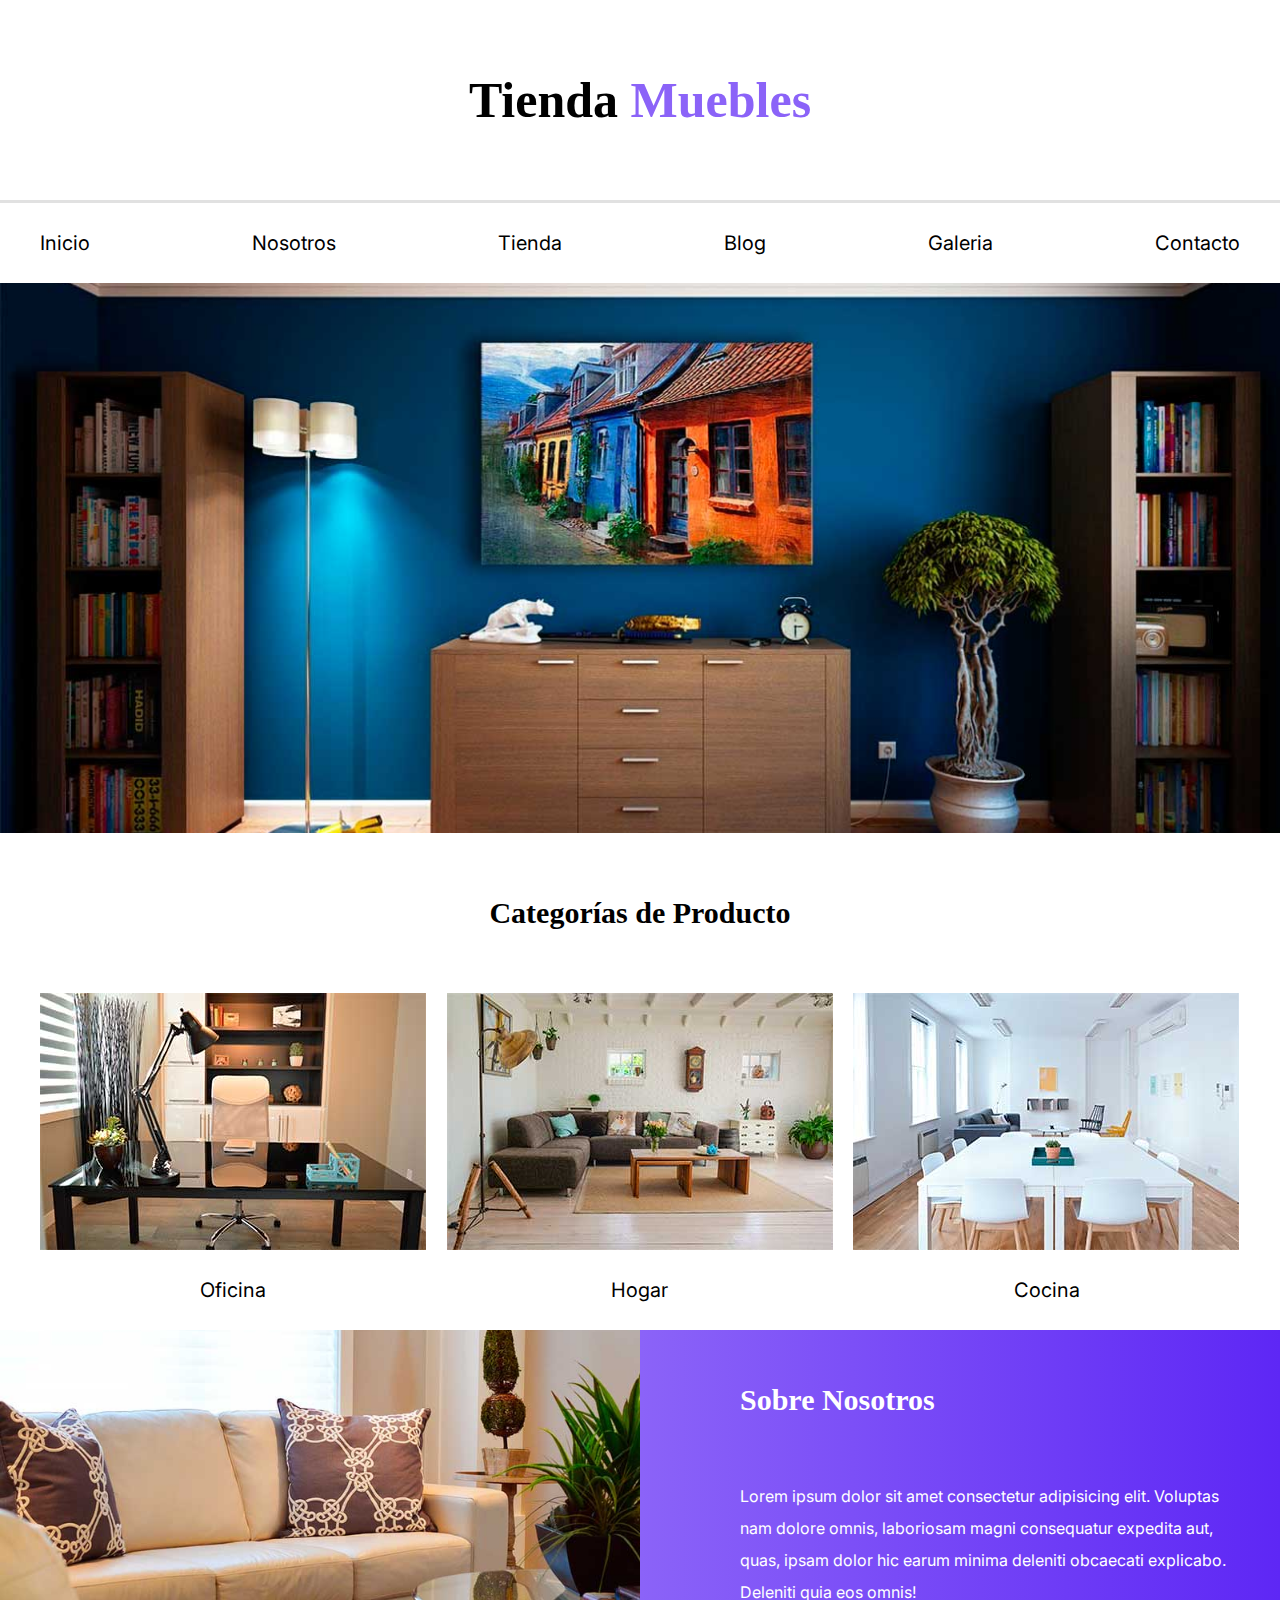
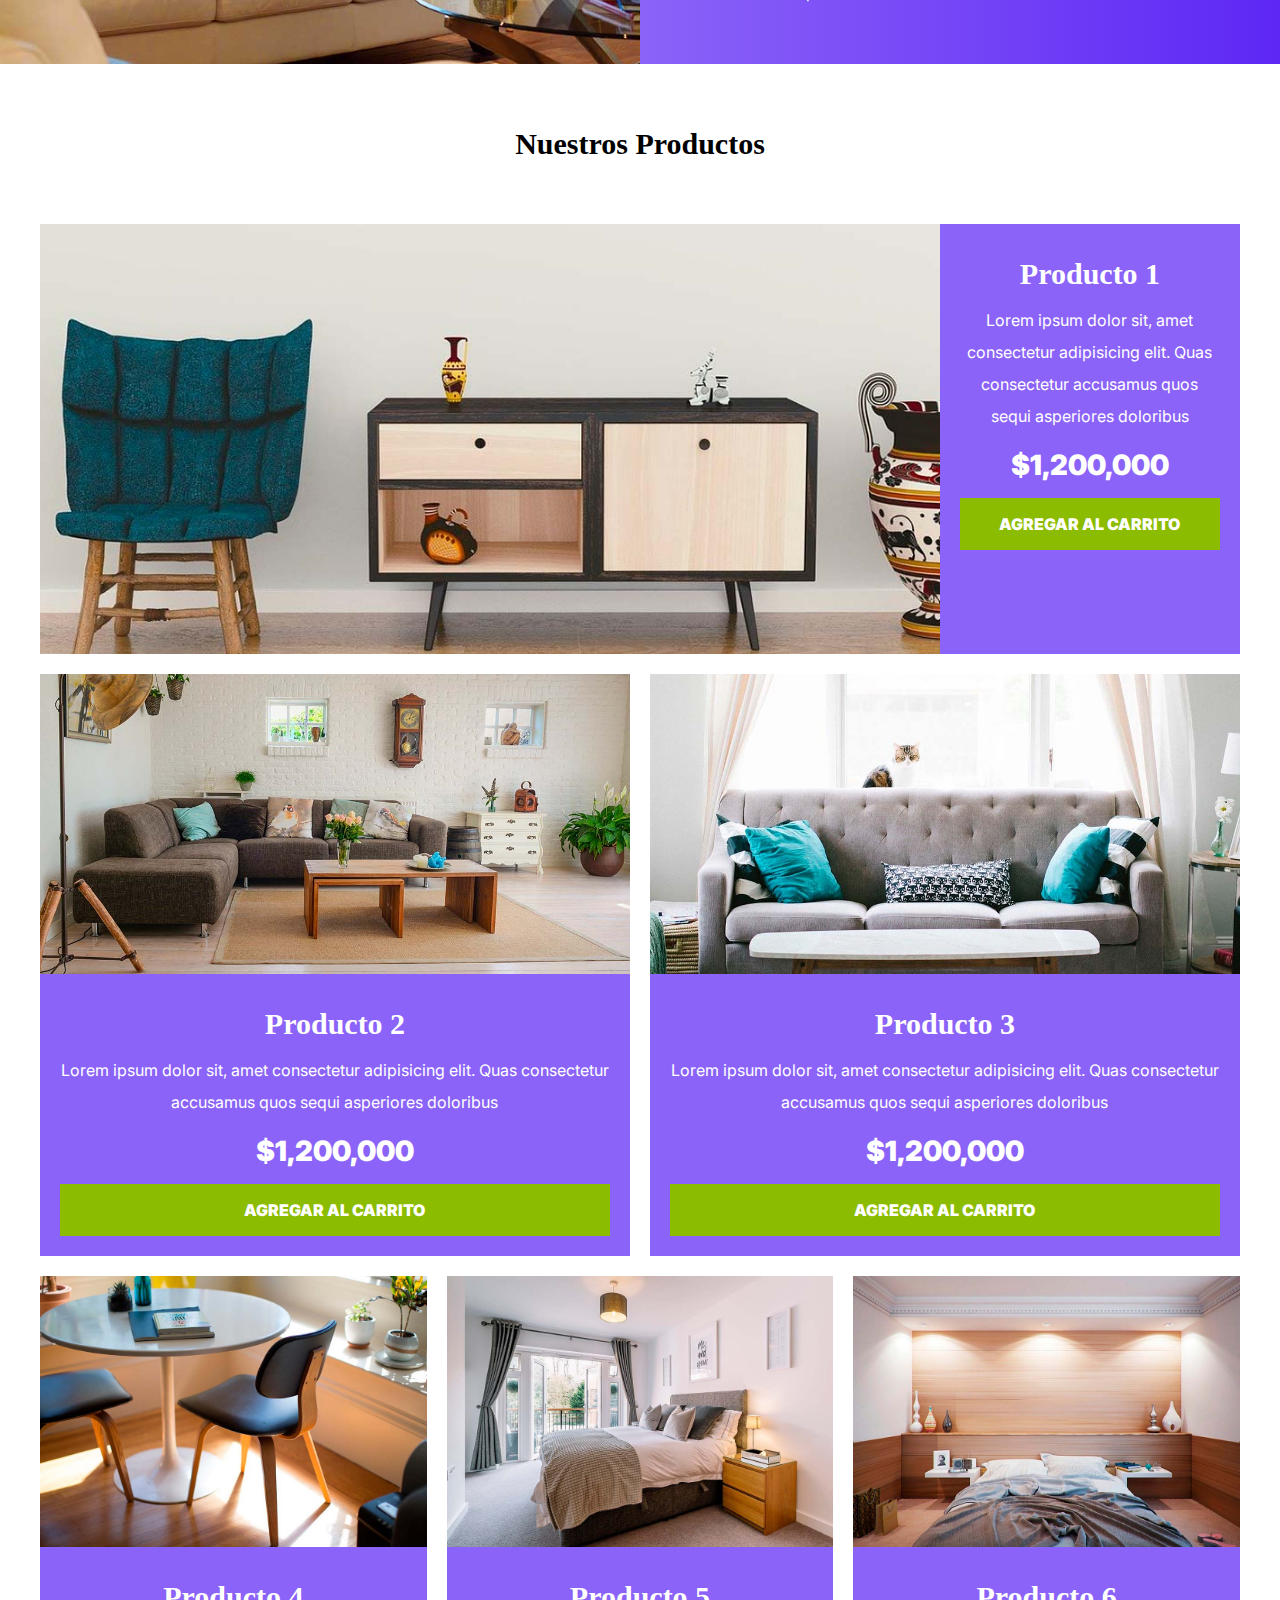
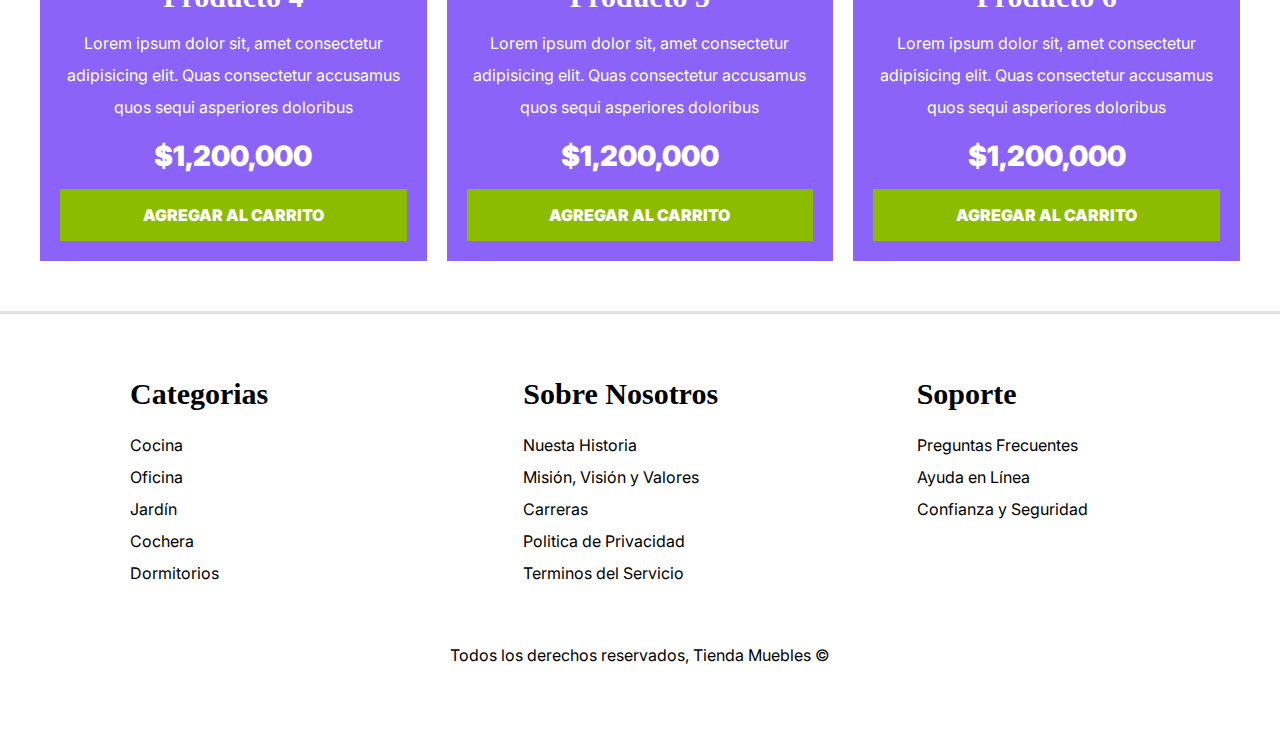
<file: index.html>
<!DOCTYPE html>
<html lang="es">
<head>
    <meta charset="UTF-8">
    <meta http-equiv="X-UA-Compatible" content="IE=edge">
    <meta name="viewport" content="width=device-width, initial-scale=1.0">
    <title>Ecommerce - Index</title>
    <link rel="stylesheet" href="css/normalize.css">
    <link rel="preconnect" href="https://fonts.googleapis.com">
<link rel="preconnect" href="https://fonts.gstatic.com" crossorigin>
<link href="thttps://fonts.googleapis.com/css2?family=Inter:ital,opsz,wght@0,14..32,100..900;1,14..32,100..900&
family=Raleway:ital,wght@0,100..900;1,100..900&display=swap" rel="stylesheet">
    <link rel="stylesheet" href="css/app.css">

    <style>

    </style>

</head>
<body>
    
    <header>
        <h1 class="nombre-sitio"><a href="index.html">Tienda <span> Muebles</span></a></h1>
    </header>

    <!--navegacion principal → display in-line-->
    <div class="contenedor-nav">
        <nav class="navegacion-principal contenedor"> 
            <a  href="index.html">Inicio</a>
            <a  href="nosotros.html">Nosotros</a>
            <a  href="tienda.html">Tienda</a>
            <a  href="blog.html">Blog</a>
            <a  href="galeria.html">Galeria</a>
            <a  href="contacto.html">Contacto</a>
        </nav>
    </div>

    <!--imagen de la navegacion principal-->
    <div class="hero"></div>

    <section class="contenedor categorias">
        <h2 class="text-center">Categorías de Producto </h2>

        <div class="listado-categorias">
            <div class="categoria">
                <img src="img/categoria1.jpg" alt="Imagen Categoria" />
                <a href="#">Oficina</a>
            </div>

            <div class="categoria">
                <img src="img/categoria2.jpg" alt="Imagen Categoria" />
                <a href="#">Hogar</a>
            </div>


            <div class="categoria" >
                <img src="img/categoria3.jpg" alt="Imagen Categoria" />
                <a href="#">Cocina</a>
            </div>
        </div>
        
        
    </section>

    <section class="sobre-nosotros">
        <div class="contenedor sobre-nosotros-grid">
            <div class="nosotros-texto">
                <h2>Sobre Nosotros</h2>
                <p>Lorem ipsum dolor sit amet consectetur adipisicing elit. Voluptas nam dolore omnis, laboriosam magni 
                consequatur expedita aut, quas, ipsam dolor hic earum minima deleniti obcaecati explicabo. 
                Deleniti quia eos omnis!</p>
            </div>

        </div>
    </section>

    <main class="contenido-principal contenedor">
        <h2 class="text-center">Nuestros Productos</h2>

          <div class="listado-productos">
                <div class="producto">
                    <img src="/img/producto1.jpg" alt="Imagen Poducto">

                    <div class="texto-producto">
                        <h3>Producto 1</h3>
                        <p>Lorem ipsum dolor sit, amet consectetur adipisicing elit. Quas consectetur accusamus quos 
                        sequi asperiores doloribus </p>
                        <p class="precio"> $1,200,000</p>

                        <a class="boton" href="#">Agregar al Carrito</a>
                    </div> <!--Info del producto 1-->
                </div> <!--Producto-->

                <div class="producto">
                    <img src="/img/producto2.jpg" alt="Imagen Poducto">

                    <div class="texto-producto">
                        <h3>Producto 2</h3>
                        <p>Lorem ipsum dolor sit, amet consectetur adipisicing elit. Quas consectetur accusamus quos 
                        sequi asperiores doloribus </p>
                        <p class="precio"> $1,200,000</p>

                        <a class="boton" href="#">Agregar al Carrito</a>
                    </div> <!--Info del producto 2-->
                </div> <!--Producto-->

                <div class="producto">
                    <img src="/img/producto3.jpg" alt="Imagen Poducto">

                    <div class="texto-producto">
                        <h3>Producto 3</h3>
                        <p>Lorem ipsum dolor sit, amet consectetur adipisicing elit. Quas consectetur accusamus quos 
                        sequi asperiores doloribus </p>
                        <p class="precio"> $1,200,000</p>

                        <a class="boton" href="#">Agregar al Carrito</a>
                    </div> <!--Info del producto 3-->
                </div> <!--Producto-->


                <div class="producto">
                    <img src="/img/producto4.jpg" alt="Imagen Poducto">

                    <div class="texto-producto">
                        <h3>Producto 4</h3>
                        <p>Lorem ipsum dolor sit, amet consectetur adipisicing elit. Quas consectetur accusamus quos 
                        sequi asperiores doloribus </p>
                        <p class="precio"> $1,200,000</p>

                        <a class="boton" href="#">Agregar al Carrito</a>
                    </div> <!--Info del producto 4-->
                </div> <!--Producto-->

                <div class="producto">
                    <img src="/img/producto5.jpg" alt="Imagen Poducto">

                    <div class="texto-producto">
                        <h3>Producto 5</h3>
                        <p>Lorem ipsum dolor sit, amet consectetur adipisicing elit. Quas consectetur accusamus quos 
                        sequi asperiores doloribus </p>
                        <p class="precio"> $1,200,000</p>

                        <a class="boton" href="#">Agregar al Carrito</a>
                    </div> <!--Info del producto 5-->
                </div> <!--Producto-->


                <div class="producto">
                    <img src="/img/producto6.jpg" alt="Imagen Poducto">

                    <div class="texto-producto">
                        <h3>Producto 6</h3>
                        <p>Lorem ipsum dolor sit, amet consectetur adipisicing elit. Quas consectetur accusamus quos 
                        sequi asperiores doloribus </p>
                        <p class="precio"> $1,200,000</p>

                        <a class="boton" href="#">Agregar al Carrito</a>
                    </div> <!--Info del producto 6-->
                </div> <!--Producto-->

            </div> <!--Fin de listado de productos-->

    </main>


    <footer class="site-footer">

        <div class="footer-grid contenedor">
             <div>
                <h3>Categorias</h3>
                <nav class="menu-footer">
                    <a href="#">Cocina</a>
                    <a href="#">Oficina</a>
                    <a href="#">Jardín</a>
                    <a href="#">Cochera</a>
                    <a href="#">Dormitorios</a>
                </nav>
            </div>

            <div>
                <h3>Sobre Nosotros</h3> 
                <nav class="menu-footer">
                    <a href="#">Nuesta Historia</a>
                    <a href="#">Misión, Visión y Valores</a>
                    <a href="#">Carreras</a>
                    <a href="#">Politica de Privacidad</a>
                    <a href="#">Terminos del Servicio</a>
                </nav>
            </div>

            <div>
                <h3>Soporte</h3>
                <nav class="menu-footer">
                    <a href="#">Preguntas Frecuentes</a>
                    <a href="#">Ayuda en Línea</a>
                    <a href="#">Confianza y Seguridad</a>
                </nav>
            </div>
            
        </div>
            <p class="copyright">Todos los derechos reservados, Tienda Muebles ©</p>
    </footer>

</body>

</html>
</file>
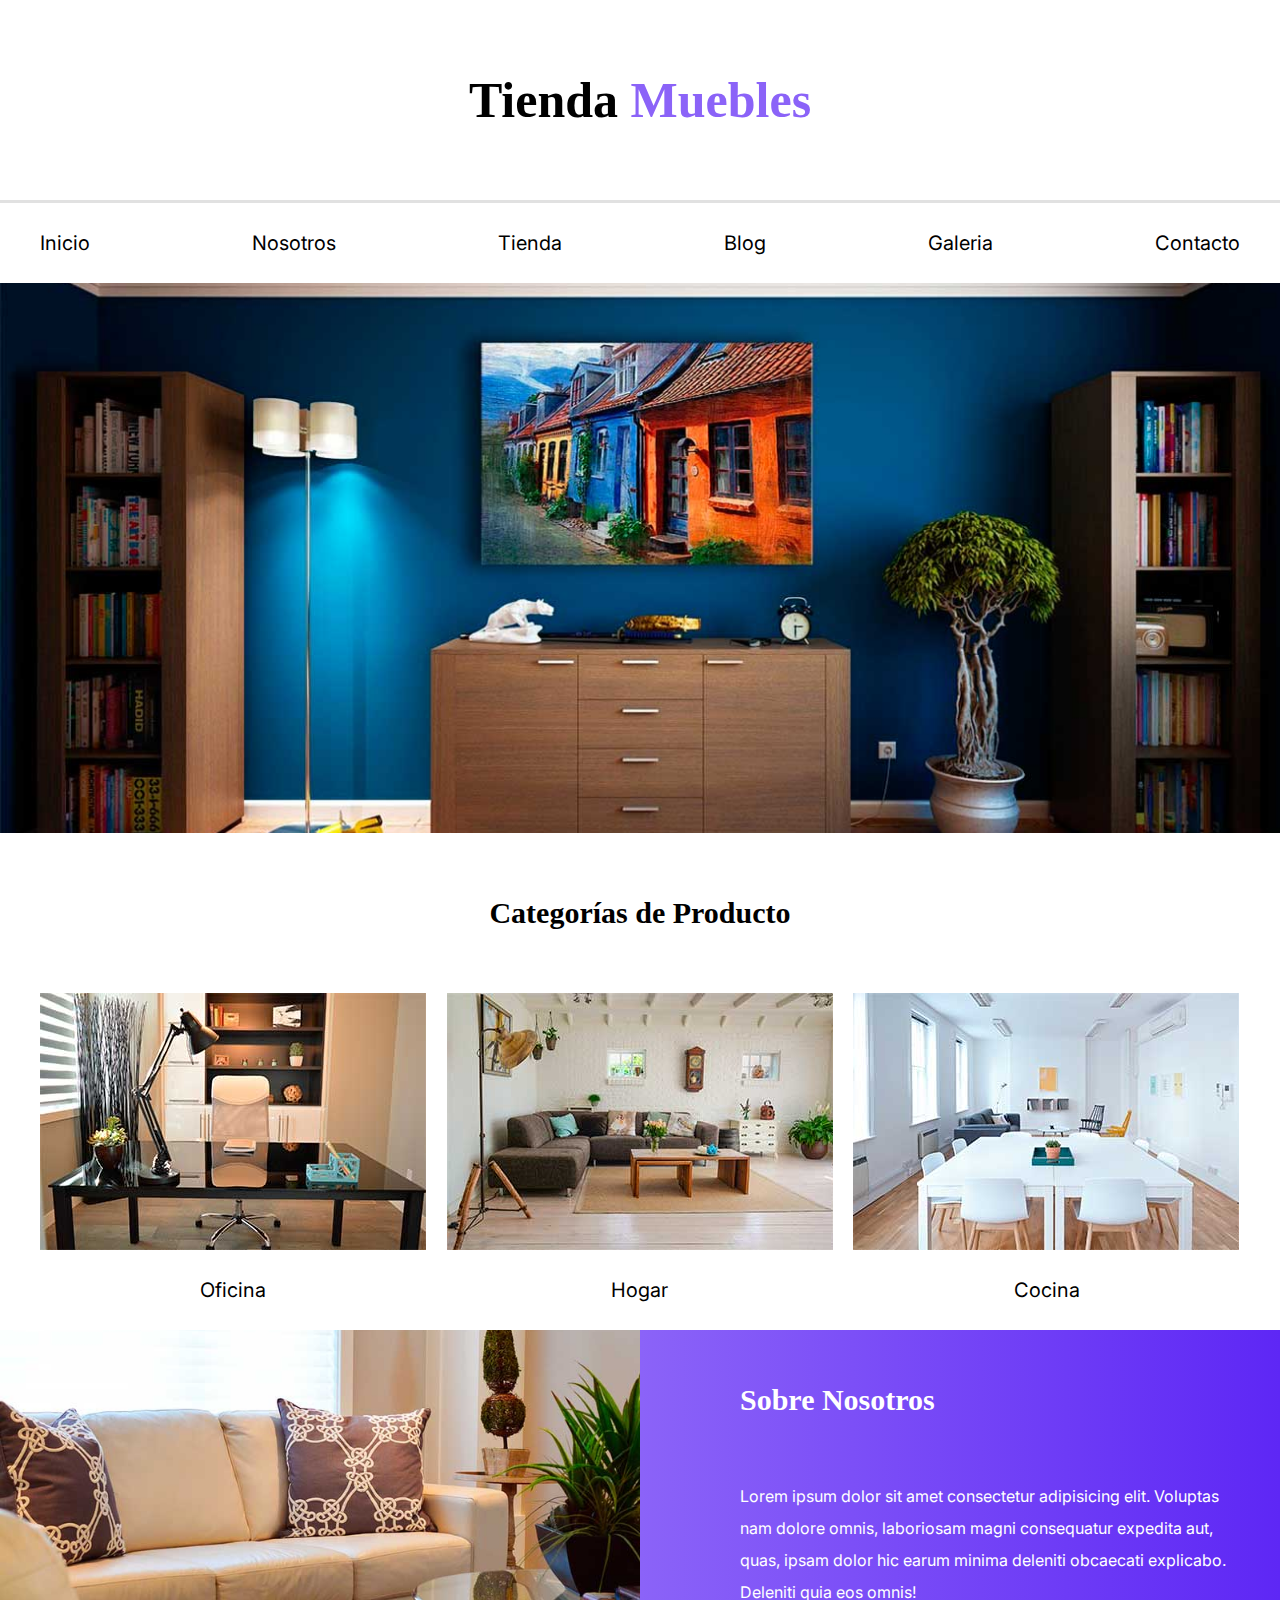
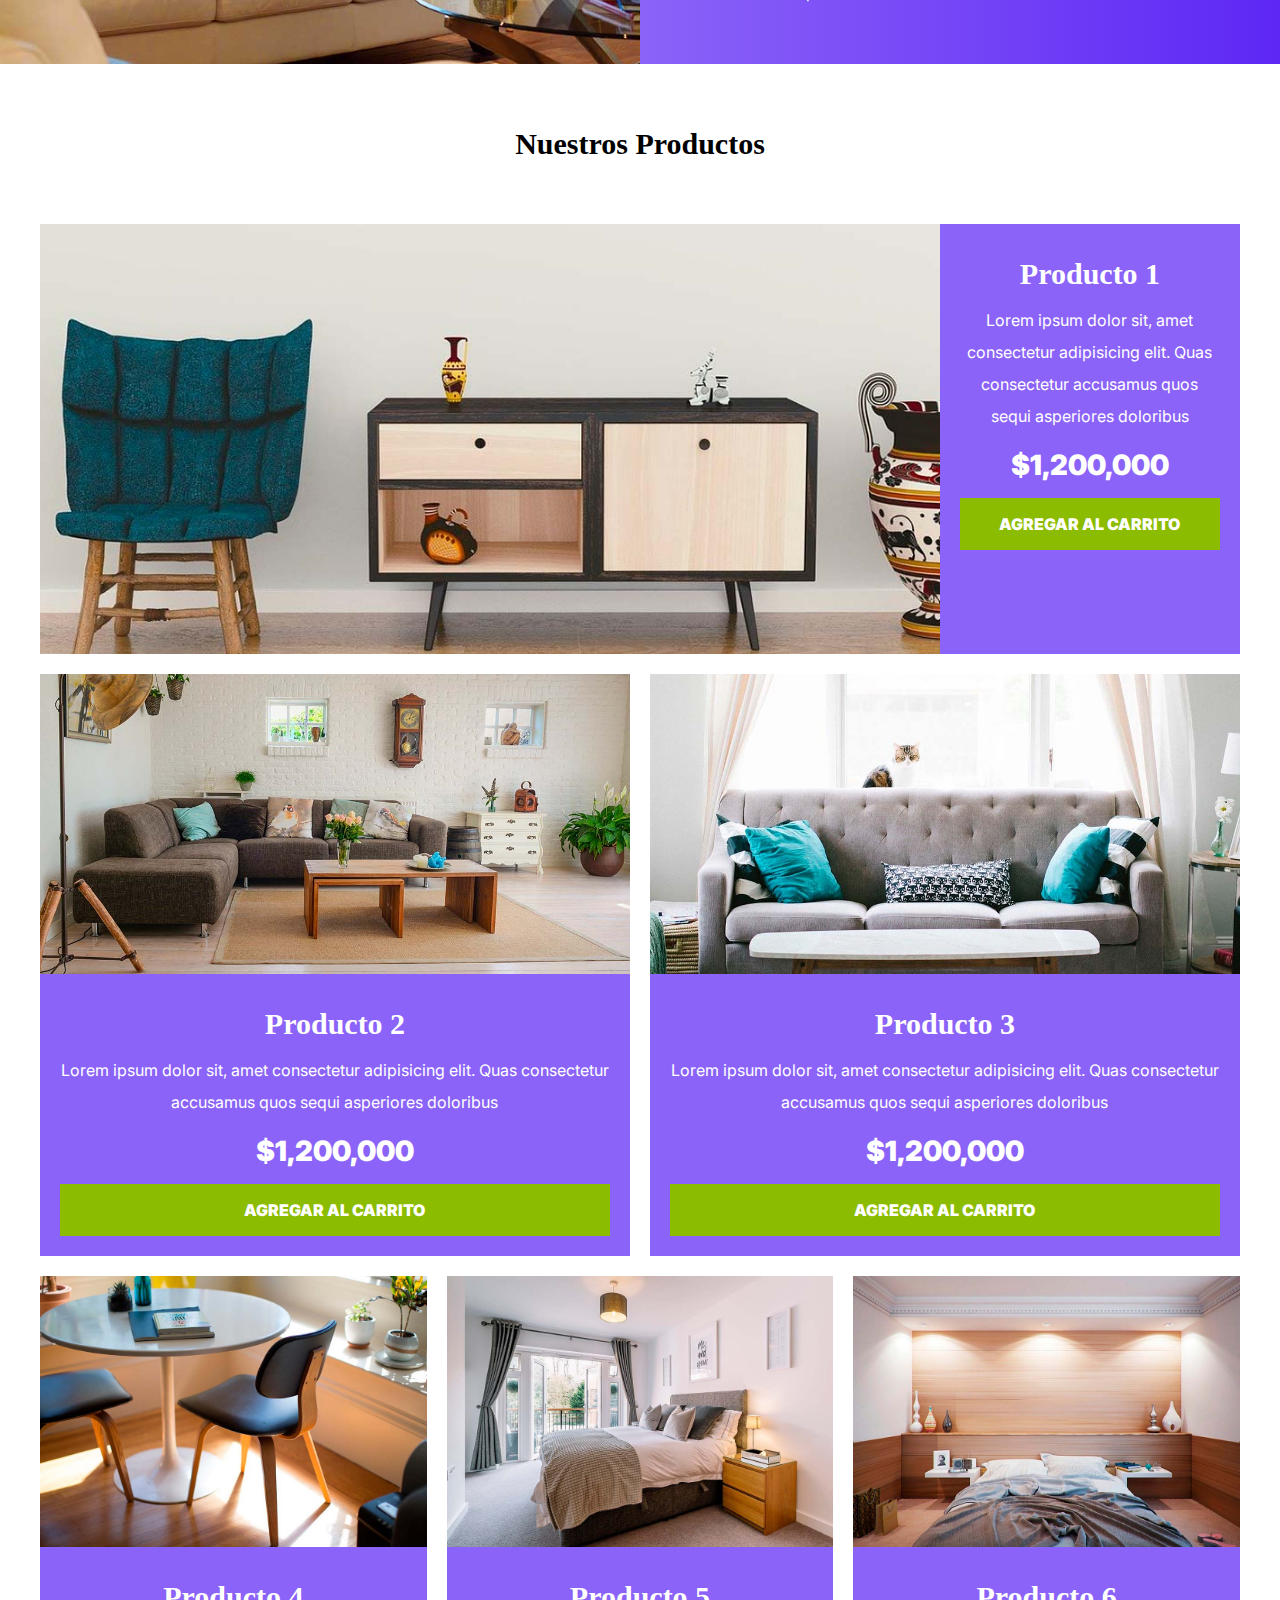
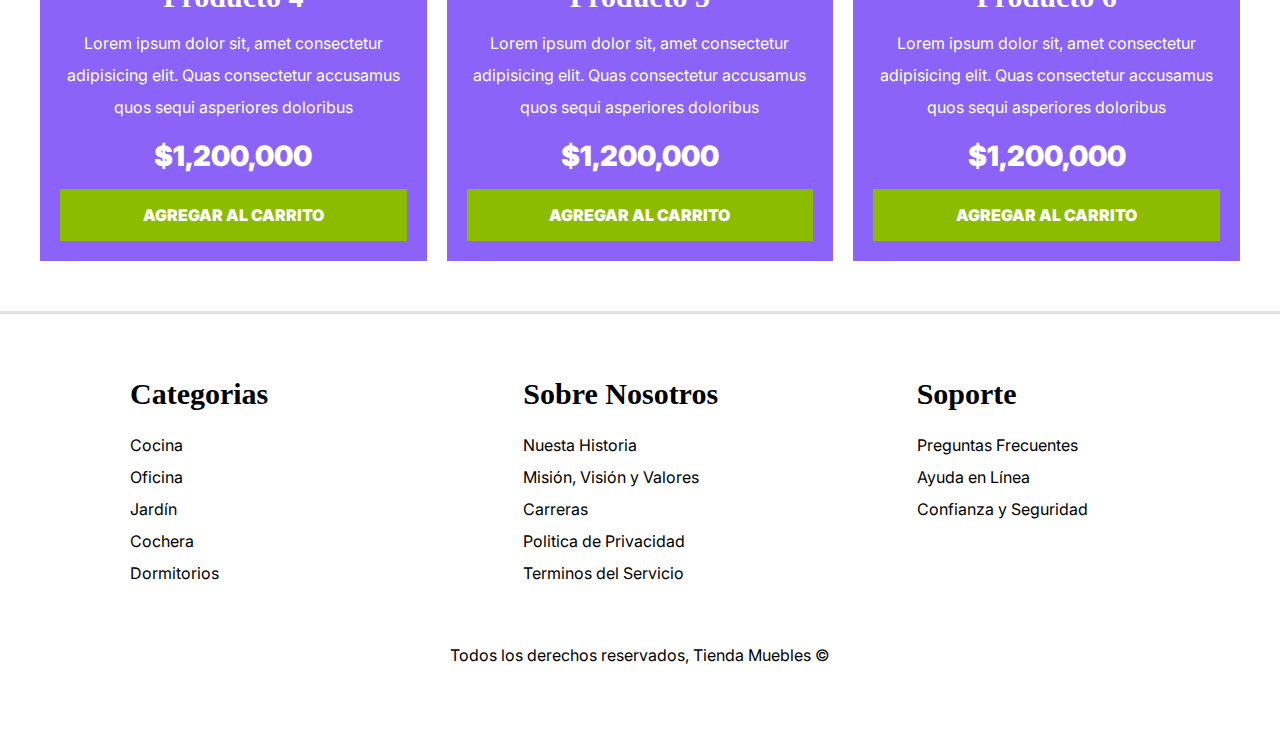
<file: OneDrive - Universidad Nacional Abierta y a Distancia/Desktop/ECOMMERCE/index.html>
<!DOCTYPE html>
<html lang="es">
<head>
    <meta charset="UTF-8">
    <meta http-equiv="X-UA-Compatible" content="IE=edge">
    <meta name="viewport" content="width=device-width, initial-scale=1.0">
    <title>Ecommerce - Index</title>
    <link rel="stylesheet" href="css/normalize.css">
    <link rel="preconnect" href="https://fonts.googleapis.com">
<link rel="preconnect" href="https://fonts.gstatic.com" crossorigin>
<link href="thttps://fonts.googleapis.com/css2?family=Inter:ital,opsz,wght@0,14..32,100..900;1,14..32,100..900&
family=Raleway:ital,wght@0,100..900;1,100..900&display=swap" rel="stylesheet">
    <link rel="stylesheet" href="css/app.css">

    <style>

    </style>

</head>
<body>
    
    <header>
        <h1 class="nombre-sitio">Tienda <span> Muebles</span></h1>
    </header>

    <!--navegacion principal → display in-line-->
    <div class="contenedor-nav">
        <nav class="navegacion-principal contenedor"> 
            <a  href="index.html">Inicio</a>
            <a  href="nosotros.html">Nosotros</a>
            <a  href="tienda.html">Tienda</a>
            <a  href="blog.html">Blog</a>
            <a  href="galeria.html">Galeria</a>
            <a  href="contacto.html">Contacto</a>
        </nav>
    </div>

    <!--imagen de la navegacion principal-->
    <div class="hero"></div>

    <section class="contenedor categorias">
        <h2 class="text-center">Categorías de Producto </h2>

        <div class="listado-categorias">
            <div class="categoria">
                <img src="img/categoria1.jpg" alt="Imagen Categoria" />
                <a href="#">Oficina</a>
            </div>

            <div class="categoria">
                <img src="img/categoria2.jpg" alt="Imagen Categoria" />
                <a href="#">Hogar</a>
            </div>


            <div class="categoria" >
                <img src="img/categoria3.jpg" alt="Imagen Categoria" />
                <a href="#">Cocina</a>
            </div>
        </div>
        
        
    </section>

    <section class="sobre-nosotros">
        <div class="contenedor sobre-nosotros-grid">
            <div class="nosotros-texto">
                <h2>Sobre Nosotros</h2>
                <p>Lorem ipsum dolor sit amet consectetur adipisicing elit. Voluptas nam dolore omnis, laboriosam magni 
                consequatur expedita aut, quas, ipsam dolor hic earum minima deleniti obcaecati explicabo. 
                Deleniti quia eos omnis!</p>
            </div>

        </div>
    </section>

    <main class="contenido-principal contenedor">
        <h2 class="text-center">Nuestros Productos</h2>

          <div class="listado-productos">
                <div class="producto">
                    <img src="/img/producto1.jpg" alt="Imagen Poducto">

                    <div class="texto-producto">
                        <h3>Producto 1</h3>
                        <p>Lorem ipsum dolor sit, amet consectetur adipisicing elit. Quas consectetur accusamus quos 
                        sequi asperiores doloribus </p>
                        <p class="precio"> $1,200,000</p>

                        <a class="boton" href="#">Agregar al Carrito</a>
                    </div> <!--Info del producto 1-->
                </div> <!--Producto-->

                <div class="producto">
                    <img src="/img/producto2.jpg" alt="Imagen Poducto">

                    <div class="texto-producto">
                        <h3>Producto 2</h3>
                        <p>Lorem ipsum dolor sit, amet consectetur adipisicing elit. Quas consectetur accusamus quos 
                        sequi asperiores doloribus </p>
                        <p class="precio"> $1,200,000</p>

                        <a class="boton" href="#">Agregar al Carrito</a>
                    </div> <!--Info del producto 2-->
                </div> <!--Producto-->

                <div class="producto">
                    <img src="/img/producto3.jpg" alt="Imagen Poducto">

                    <div class="texto-producto">
                        <h3>Producto 3</h3>
                        <p>Lorem ipsum dolor sit, amet consectetur adipisicing elit. Quas consectetur accusamus quos 
                        sequi asperiores doloribus </p>
                        <p class="precio"> $1,200,000</p>

                        <a class="boton" href="#">Agregar al Carrito</a>
                    </div> <!--Info del producto 3-->
                </div> <!--Producto-->


                <div class="producto">
                    <img src="/img/producto4.jpg" alt="Imagen Poducto">

                    <div class="texto-producto">
                        <h3>Producto 4</h3>
                        <p>Lorem ipsum dolor sit, amet consectetur adipisicing elit. Quas consectetur accusamus quos 
                        sequi asperiores doloribus </p>
                        <p class="precio"> $1,200,000</p>

                        <a class="boton" href="#">Agregar al Carrito</a>
                    </div> <!--Info del producto 4-->
                </div> <!--Producto-->

                <div class="producto">
                    <img src="/img/producto5.jpg" alt="Imagen Poducto">

                    <div class="texto-producto">
                        <h3>Producto 5</h3>
                        <p>Lorem ipsum dolor sit, amet consectetur adipisicing elit. Quas consectetur accusamus quos 
                        sequi asperiores doloribus </p>
                        <p class="precio"> $1,200,000</p>

                        <a class="boton" href="#">Agregar al Carrito</a>
                    </div> <!--Info del producto 5-->
                </div> <!--Producto-->


                <div class="producto">
                    <img src="/img/producto6.jpg" alt="Imagen Poducto">

                    <div class="texto-producto">
                        <h3>Producto 6</h3>
                        <p>Lorem ipsum dolor sit, amet consectetur adipisicing elit. Quas consectetur accusamus quos 
                        sequi asperiores doloribus </p>
                        <p class="precio"> $1,200,000</p>

                        <a class="boton" href="#">Agregar al Carrito</a>
                    </div> <!--Info del producto 6-->
                </div> <!--Producto-->

            </div> <!--Fin de listado de productos-->

    </main>


    <footer class="site-footer">

        <div class="footer-grid contenedor">
             <div>
                <h3>Categorias</h3>
                <nav class="menu-footer">
                    <a href="#">Cocina</a>
                    <a href="#">Oficina</a>
                    <a href="#">Jardín</a>
                    <a href="#">Cochera</a>
                    <a href="#">Dormitorios</a>
                </nav>
            </div>

            <div>
                <h3>Sobre Nosotros</h3> 
                <nav class="menu-footer">
                    <a href="#">Nuesta Historia</a>
                    <a href="#">Misión, Visión y Valores</a>
                    <a href="#">Carreras</a>
                    <a href="#">Politica de Privacidad</a>
                    <a href="#">Terminos del Servicio</a>
                </nav>
            </div>

            <div>
                <h3>Soporte</h3>
                <nav class="menu-footer">
                    <a href="#">Preguntas Frecuentes</a>
                    <a href="#">Ayuda en Línea</a>
                    <a href="#">Confianza y Seguridad</a>
                </nav>
            </div>
            
        </div>
            <p class="copyright">Todos los derechos reservados, Tienda Muebles ©</p>
    </footer>

</body>

</html>
</file>
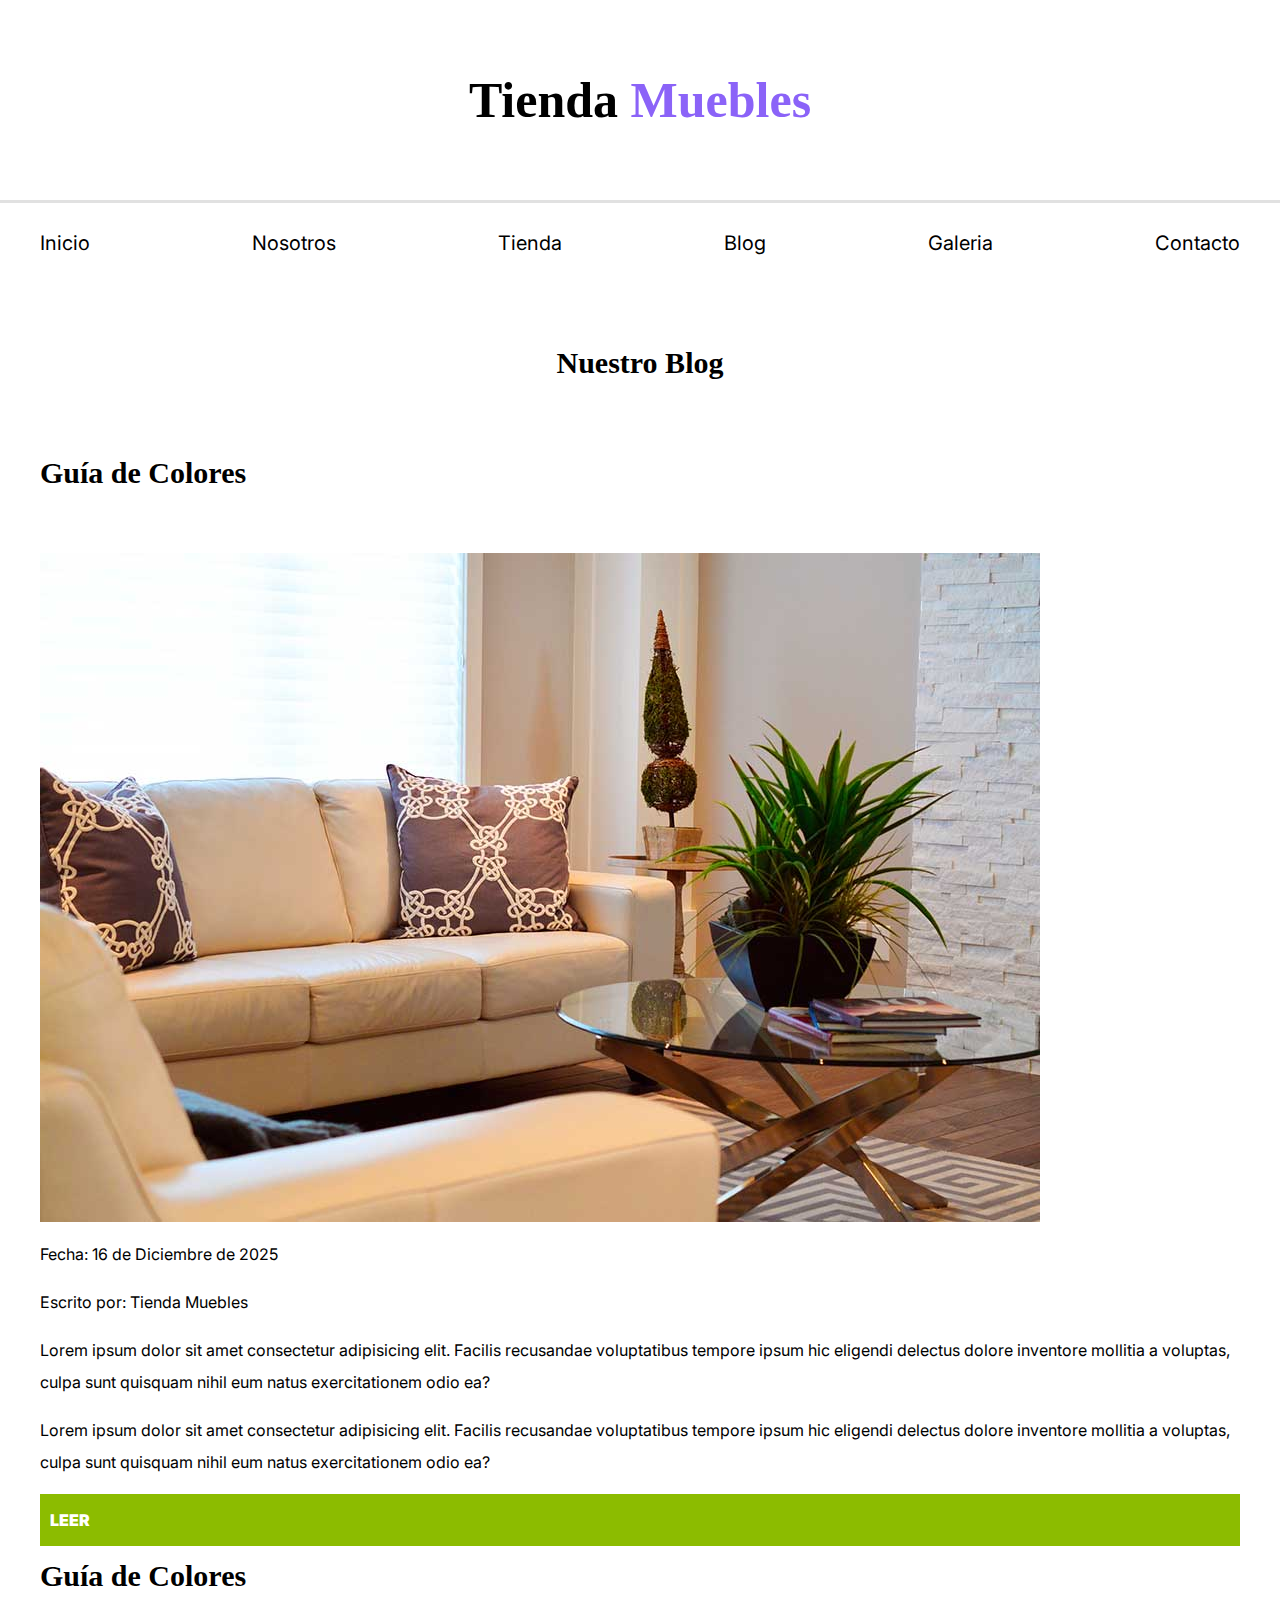
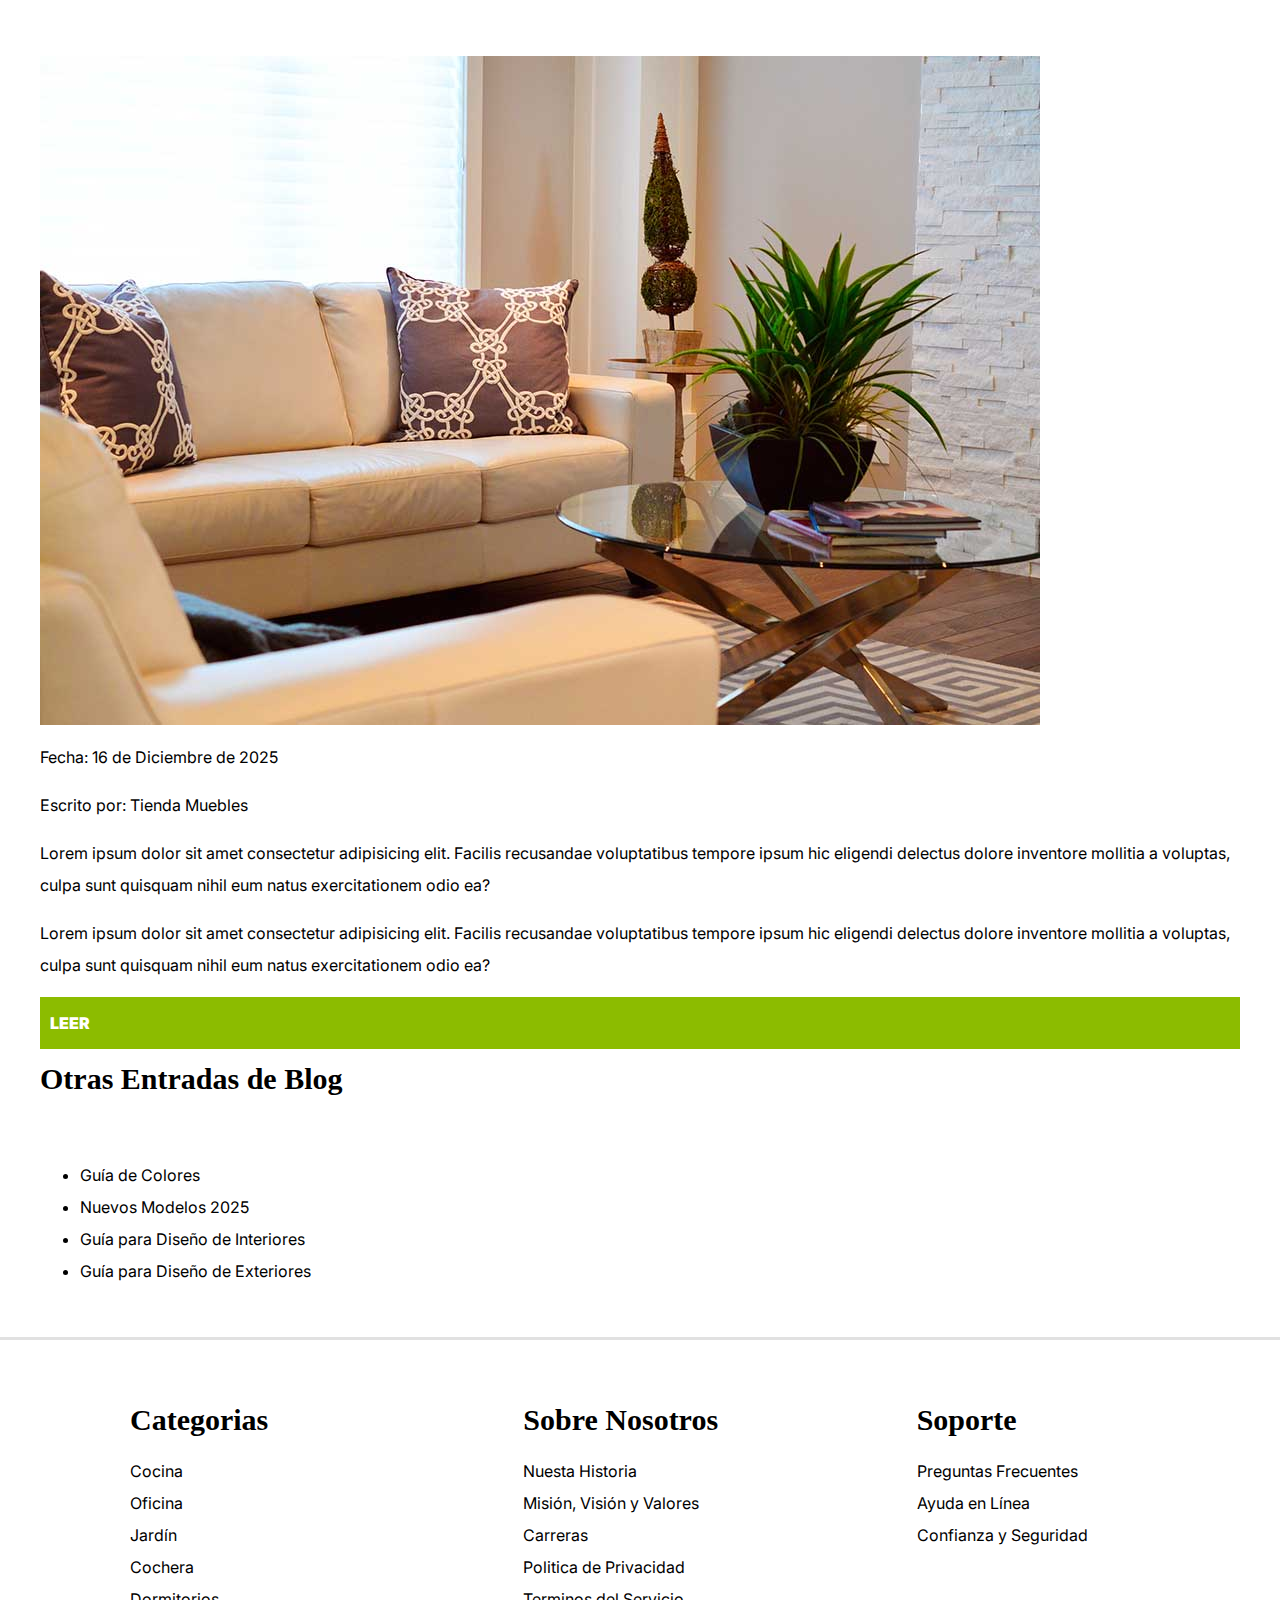
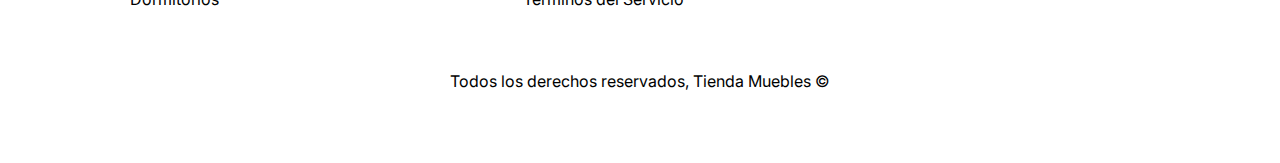
<file: blog.html>
<!DOCTYPE html>
<html lang="es">
<head>
    <meta charset="UTF-8">
    <meta http-equiv="X-UA-Compatible" content="IE=edge">
    <meta name="viewport" content="width=device-width, initial-scale=1.0">
    <title>Ecommerce - Blog</title>
    <link rel="stylesheet" href="css/normalize.css">
    <link rel="preconnect" href="https://fonts.googleapis.com">
<link rel="preconnect" href="https://fonts.gstatic.com" crossorigin>
<link href="thttps://fonts.googleapis.com/css2?family=Inter:ital,opsz,wght@0,14..32,100..900;1,14..32,100..900&
family=Raleway:ital,wght@0,100..900;1,100..900&display=swap" rel="stylesheet">
    <link rel="stylesheet" href="css/app.css">

    <style>

    </style>

</head>
<body>
    
    <header>
        <h1 class="nombre-sitio"><a href="index.html">Tienda <span> Muebles</span></a></h1>
    </header>

    <!--navegacion principal → display in-line-->
    <div class="contenedor-nav">
        <nav class="navegacion-principal contenedor"> 
            <a  href="index.html">Inicio</a>
            <a  href="nosotros.html">Nosotros</a>
            <a  href="tienda.html">Tienda</a>
            <a  href="blog.html">Blog</a>
            <a  href="galeria.html">Galeria</a>
            <a  href="contacto.html">Contacto</a>
        </nav>
    </div>


    <main class="contenido-principal contenedor">
        <h2 class="text-center">Nuestro Blog</h2>
        <section class="contenedor-blog">
            <div class="blog">
                <article class="entrada">
                    <h2>Guía de Colores</h2>

                    <div class="imagen-blog">
                        <img src="img/nosotros.jpg" alt="imagen blog">
                    </div>
                    
                    <div class="entrada-meta">
                        <p>Fecha: <span>16 de Diciembre de 2025</span></p>
                        <p>Escrito por: <span>Tienda Muebles</span></p>
                    </div>

                    <div class="entrada-blog">
                        <p>Lorem ipsum dolor sit amet consectetur adipisicing elit. Facilis recusandae voluptatibus tempore ipsum hic 
                        eligendi delectus dolore inventore mollitia a voluptas, culpa sunt quisquam nihil eum natus 
                        exercitationem odio ea?</p>

                        <p>Lorem ipsum dolor sit amet consectetur adipisicing elit. Facilis recusandae voluptatibus tempore ipsum hic 
                        eligendi delectus dolore inventore mollitia a voluptas, culpa sunt quisquam nihil eum natus 
                        exercitationem odio ea?</p>

                    </div>
                    <a href="entrada.html" class="boton max-width-30">Leer</a>


                </article>

                <article class="entrada">
                    <h2>Guía de Colores</h2>

                    <div class="imagen-blog">
                        <img src="img/nosotros.jpg" alt="imagen blog">
                    </div>
                    
                    <div class="entrada-meta">
                        <p>Fecha: <span>16 de Diciembre de 2025</span></p>
                        <p>Escrito por: <span>Tienda Muebles</span></p>
                    </div>

                    <div class="entrada-blog">
                        <p>Lorem ipsum dolor sit amet consectetur adipisicing elit. Facilis recusandae voluptatibus tempore ipsum hic 
                        eligendi delectus dolore inventore mollitia a voluptas, culpa sunt quisquam nihil eum natus 
                        exercitationem odio ea?</p>

                        <p>Lorem ipsum dolor sit amet consectetur adipisicing elit. Facilis recusandae voluptatibus tempore ipsum hic 
                        eligendi delectus dolore inventore mollitia a voluptas, culpa sunt quisquam nihil eum natus 
                        exercitationem odio ea?</p>

                    </div>
                    
                    <a href="entrada.html" class="boton max-width-30">Leer</a>


                </article>
            
            </div>

            <aside class="entrada-blog-b">
                <h3>Otras Entradas de Blog</h3>

                <ul>
                    <li>
                        <a href="entrada.html">Guía de Colores</a>
                    </li>
                    <li>
                        <a href="entrada.html">Nuevos Modelos 2025</a>
                    </li>
                    <li>
                        <a href="entrada.html">Guía para Diseño de Interiores</a>
                    </li>
                    <li>
                        <a href="entrada.html">Guía para Diseño de Exteriores</a>
                    </li>

                </ul>
            </aside>

        </section>
         

    </main>


    <footer class="site-footer">

        <div class="footer-grid contenedor">
             <div>
                <h3>Categorias</h3>
                <nav class="menu-footer">
                    <a href="#">Cocina</a>
                    <a href="#">Oficina</a>
                    <a href="#">Jardín</a>
                    <a href="#">Cochera</a>
                    <a href="#">Dormitorios</a>
                </nav>
            </div>

            <div>
                <h3>Sobre Nosotros</h3> 
                <nav class="menu-footer">
                    <a href="#">Nuesta Historia</a>
                    <a href="#">Misión, Visión y Valores</a>
                    <a href="#">Carreras</a>
                    <a href="#">Politica de Privacidad</a>
                    <a href="#">Terminos del Servicio</a>
                </nav>
            </div>

            <div>
                <h3>Soporte</h3>
                <nav class="menu-footer">
                    <a href="#">Preguntas Frecuentes</a>
                    <a href="#">Ayuda en Línea</a>
                    <a href="#">Confianza y Seguridad</a>
                </nav>
            </div>
            
        </div>
            <p class="copyright">Todos los derechos reservados, Tienda Muebles ©</p>
    </footer>

</body>

</html>
</file>
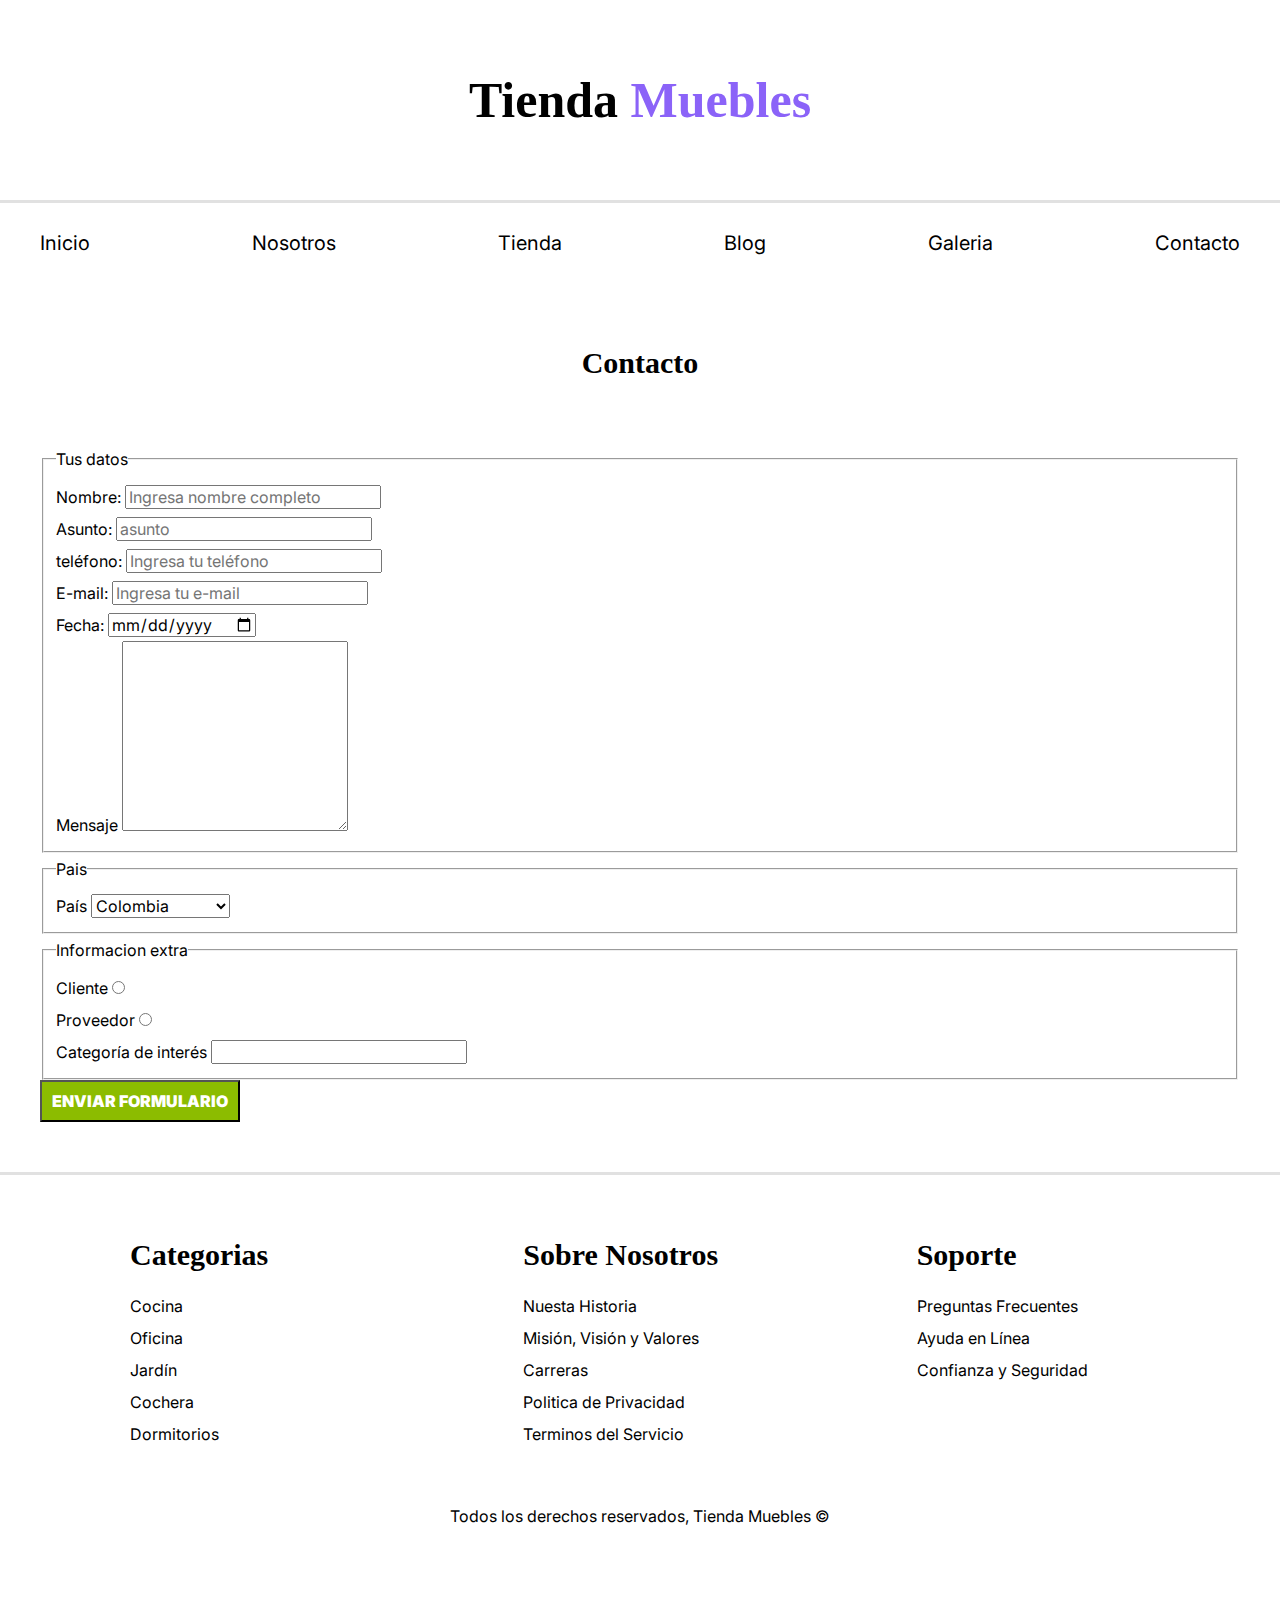
<file: contacto.html>
<!DOCTYPE html>
<html lang="es">
<head>
    <meta charset="UTF-8">
    <meta http-equiv="X-UA-Compatible" content="IE=edge">
    <meta name="viewport" content="width=device-width, initial-scale=1.0">
    <title>Ecommerce - Contacto</title>
    <link rel="stylesheet" href="css/normalize.css">
    <link rel="preconnect" href="https://fonts.googleapis.com">
<link rel="preconnect" href="https://fonts.gstatic.com" crossorigin>
<link href="thttps://fonts.googleapis.com/css2?family=Inter:ital,opsz,wght@0,14..32,100..900;1,14..32,100..900&
family=Raleway:ital,wght@0,100..900;1,100..900&display=swap" rel="stylesheet">
    <link rel="stylesheet" href="css/app.css">

    <style>

    </style>

</head>
<body>
    
    <header>
        <h1 class="nombre-sitio"><a href="index.html">Tienda <span> Muebles</span></a></h1>
    </header>

    <!--navegacion principal → display in-line-->
    <div class="contenedor-nav">
        <nav class="navegacion-principal contenedor"> 
            <a  href="index.html">Inicio</a>
            <a  href="nosotros.html">Nosotros</a>
            <a  href="tienda.html">Tienda</a>
            <a  href="blog.html">Blog</a>
            <a  href="galeria.html">Galeria</a>
            <a  href="contacto.html">Contacto</a>
        </nav>
    </div>


    <main class="contenido-principal contenedor">
        <h2 class="text-center">Contacto</h2>

        <form class="formulario">

            <fieldset>
                <legend>Tus datos</legend>
                <div class="campo">

                    <label for="nombre">Nombre:</label>
                    <input  id="nombre" type="text" placeholder="Ingresa nombre completo" required>
                </div>

                <div class="campo">
                    <label for="asunto">Asunto:</label>
                    <input  id="asunto" type="text" placeholder="asunto">
                </div>

                <div class="campo">
                    <label for="telefono">teléfono:</label>
                    <input id="telefono" type="tel" placeholder="Ingresa tu teléfono">
                </div>

                <div class="campo">
                    <label for="email">E-mail:</label>
                    <input id="email" type="email" placeholder="Ingresa tu e-mail">
                </div>

                <div class="campo">
                    <label for="fecha">Fecha:</label>
                    <input  id="fecha" type="date">
                </div>

                <div class="campo">
                    <label for="mensaje">Mensaje</label>
                    <textarea rows="10" cols="20"></textarea>
                </div>

            </fieldset>

            <fieldset>
                <legend>Pais</legend>

                <div class="campo">
                    <label>País</label>
                    <select id="pais">
                        <option value="" disabled>--Seleccione--- <option>
                        <option value="CO" selected>Colombia</option>
                        <option value="PR">Perú</option>
                        <option value="MX">México</option>
                        <option value="AR">Argentina</option>
                        <option value="CL">Chile</option>
                        <option value="BO">Bolivia</option>
                    </select>
                </div>

            </fieldset>

            <fieldset>
                <legend>Informacion extra</legend>
                
                <div class="campo">
                    <label for="cliente">Cliente</label>
                    <input  id="cliente" type="radio" name="tipo" value="cliente">

                </div>


                <div class="campo">
                    <label for="proveedor">Proveedor</label>
                    <input  id="proveedor" type="radio" name="tipo" value="proveedor">

                </div>

                <div class="campo">
                    <label for="categoria">Categoría de interés</label>
                    <input list="categorias" name="categorias">
                    <datalist id="categorias">
                        <option value="Cocina">
                        <option value="Exteriores">
                        <option value="Cuartos">
                        <option value="Televisión">
                        <option value="Oficina">
                 </div>

            </fieldset>
            <input class="boton" type="submit" value="Enviar Formulario">

        </form>
         

    </main>


    <footer class="site-footer">

        <div class="footer-grid contenedor">
             <div>
                <h3>Categorias</h3>
                <nav class="menu-footer">
                    <a href="#">Cocina</a>
                    <a href="#">Oficina</a>
                    <a href="#">Jardín</a>
                    <a href="#">Cochera</a>
                    <a href="#">Dormitorios</a>
                </nav>
            </div>

            <div>
                <h3>Sobre Nosotros</h3> 
                <nav class="menu-footer">
                    <a href="#">Nuesta Historia</a>
                    <a href="#">Misión, Visión y Valores</a>
                    <a href="#">Carreras</a>
                    <a href="#">Politica de Privacidad</a>
                    <a href="#">Terminos del Servicio</a>
                </nav>
            </div>

            <div>
                <h3>Soporte</h3>
                <nav class="menu-footer">
                    <a href="#">Preguntas Frecuentes</a>
                    <a href="#">Ayuda en Línea</a>
                    <a href="#">Confianza y Seguridad</a>
                </nav>
            </div>
            
        </div>
            <p class="copyright">Todos los derechos reservados, Tienda Muebles ©</p>
    </footer>

</body>

</html>
</file>
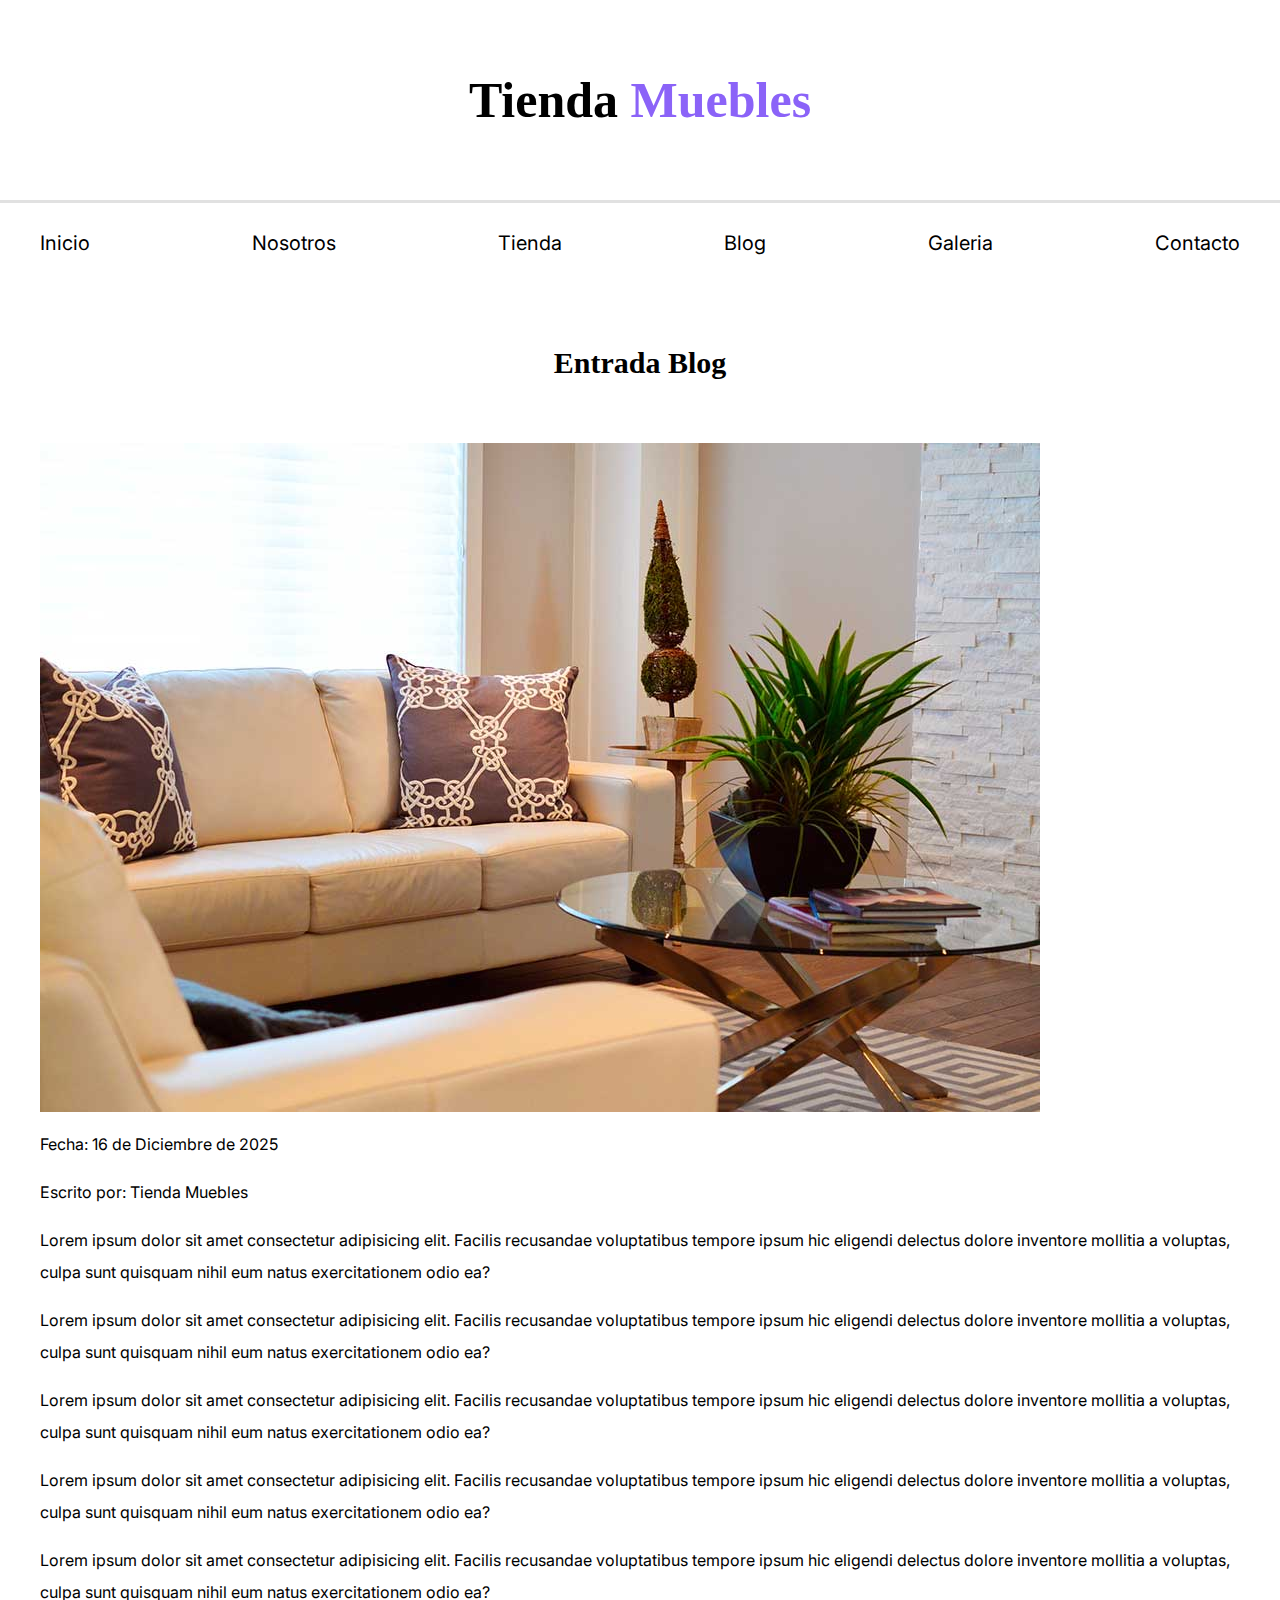
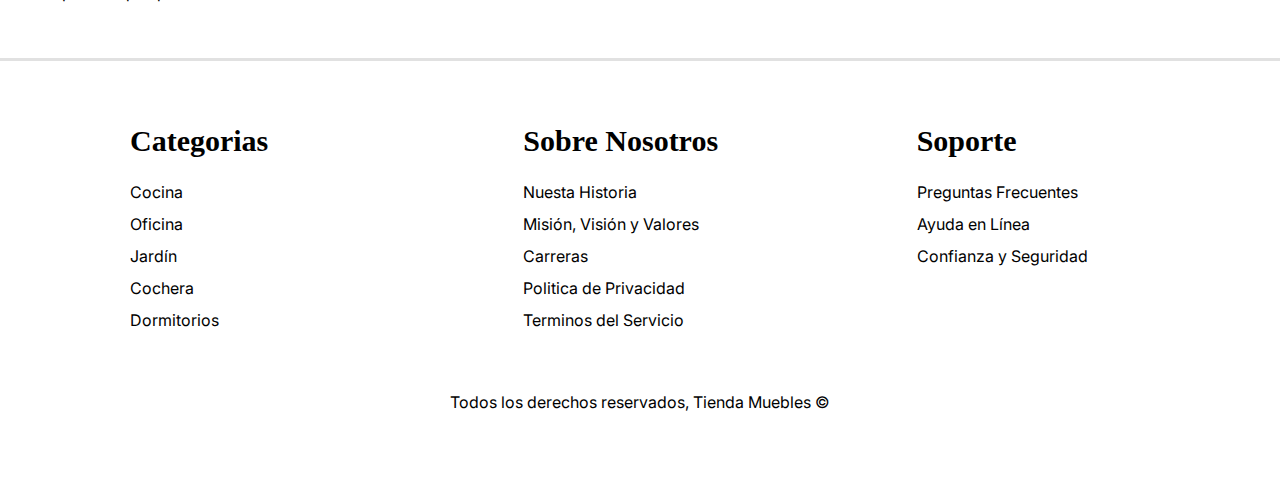
<file: entrada.html>
<!DOCTYPE html>
<html lang="es">
<head>
    <meta charset="UTF-8">
    <meta http-equiv="X-UA-Compatible" content="IE=edge">
    <meta name="viewport" content="width=device-width, initial-scale=1.0">
    <title>Ecommerce - Entrada Blog</title>
    <link rel="stylesheet" href="css/normalize.css">
    <link rel="preconnect" href="https://fonts.googleapis.com">
<link rel="preconnect" href="https://fonts.gstatic.com" crossorigin>
<link href="thttps://fonts.googleapis.com/css2?family=Inter:ital,opsz,wght@0,14..32,100..900;1,14..32,100..900&
family=Raleway:ital,wght@0,100..900;1,100..900&display=swap" rel="stylesheet">
    <link rel="stylesheet" href="css/app.css">

    <style>

    </style>

</head>
<body>
    
    <header>
        <h1 class="nombre-sitio"><a href="index.html">Tienda <span> Muebles</span></a></h1>
    </header>

    <!--navegacion principal → display in-line-->
    <div class="contenedor-nav">
        <nav class="navegacion-principal contenedor"> 
            <a  href="index.html">Inicio</a>
            <a  href="nosotros.html">Nosotros</a>
            <a  href="tienda.html">Tienda</a>
            <a  href="blog.html">Blog</a>
            <a  href="galeria.html">Galeria</a>
            <a  href="contacto.html">Contacto</a>
        </nav>
    </div>


    <main class="contenido-principal contenedor">
        <h2 class="text-center">Entrada Blog</h2>

        <article class="entrada contenido-entrada-blog">

            <div class="imagen-blog">
                 <img src="img/nosotros.jpg" alt="imagen blog">
            </div>
                    
            <div class="entrada-meta">
                 <p>Fecha: <span>16 de Diciembre de 2025</span></p>
                <p>Escrito por: <span>Tienda Muebles</span></p>
           </div>

             <div class="entrada-blog">
                 <p>Lorem ipsum dolor sit amet consectetur adipisicing elit. Facilis recusandae voluptatibus tempore ipsum hic 
                eligendi delectus dolore inventore mollitia a voluptas, culpa sunt quisquam nihil eum natus 
                 exercitationem odio ea?</p>

                <p>Lorem ipsum dolor sit amet consectetur adipisicing elit. Facilis recusandae voluptatibus tempore ipsum hic 
                 eligendi delectus dolore inventore mollitia a voluptas, culpa sunt quisquam nihil eum natus 
                 exercitationem odio ea?</p>

                 <p>Lorem ipsum dolor sit amet consectetur adipisicing elit. Facilis recusandae voluptatibus tempore ipsum hic 
                 eligendi delectus dolore inventore mollitia a voluptas, culpa sunt quisquam nihil eum natus 
                 exercitationem odio ea?</p>

                 <p>Lorem ipsum dolor sit amet consectetur adipisicing elit. Facilis recusandae voluptatibus tempore ipsum hic 
                 eligendi delectus dolore inventore mollitia a voluptas, culpa sunt quisquam nihil eum natus 
                 exercitationem odio ea?</p>

                 <p>Lorem ipsum dolor sit amet consectetur adipisicing elit. Facilis recusandae voluptatibus tempore ipsum hic 
                 eligendi delectus dolore inventore mollitia a voluptas, culpa sunt quisquam nihil eum natus 
                 exercitationem odio ea?</p>

                 

               </div>
                    
               
        </article>

    </main>


    <footer class="site-footer">

        <div class="footer-grid contenedor">
             <div>
                <h3>Categorias</h3>
                <nav class="menu-footer">
                    <a href="#">Cocina</a>
                    <a href="#">Oficina</a>
                    <a href="#">Jardín</a>
                    <a href="#">Cochera</a>
                    <a href="#">Dormitorios</a>
                </nav>
            </div>

            <div>
                <h3>Sobre Nosotros</h3> 
                <nav class="menu-footer">
                    <a href="#">Nuesta Historia</a>
                    <a href="#">Misión, Visión y Valores</a>
                    <a href="#">Carreras</a>
                    <a href="#">Politica de Privacidad</a>
                    <a href="#">Terminos del Servicio</a>
                </nav>
            </div>

            <div>
                <h3>Soporte</h3>
                <nav class="menu-footer">
                    <a href="#">Preguntas Frecuentes</a>
                    <a href="#">Ayuda en Línea</a>
                    <a href="#">Confianza y Seguridad</a>
                </nav>
            </div>
            
        </div>
            <p class="copyright">Todos los derechos reservados, Tienda Muebles ©</p>
    </footer>

</body>

</html>
</file>
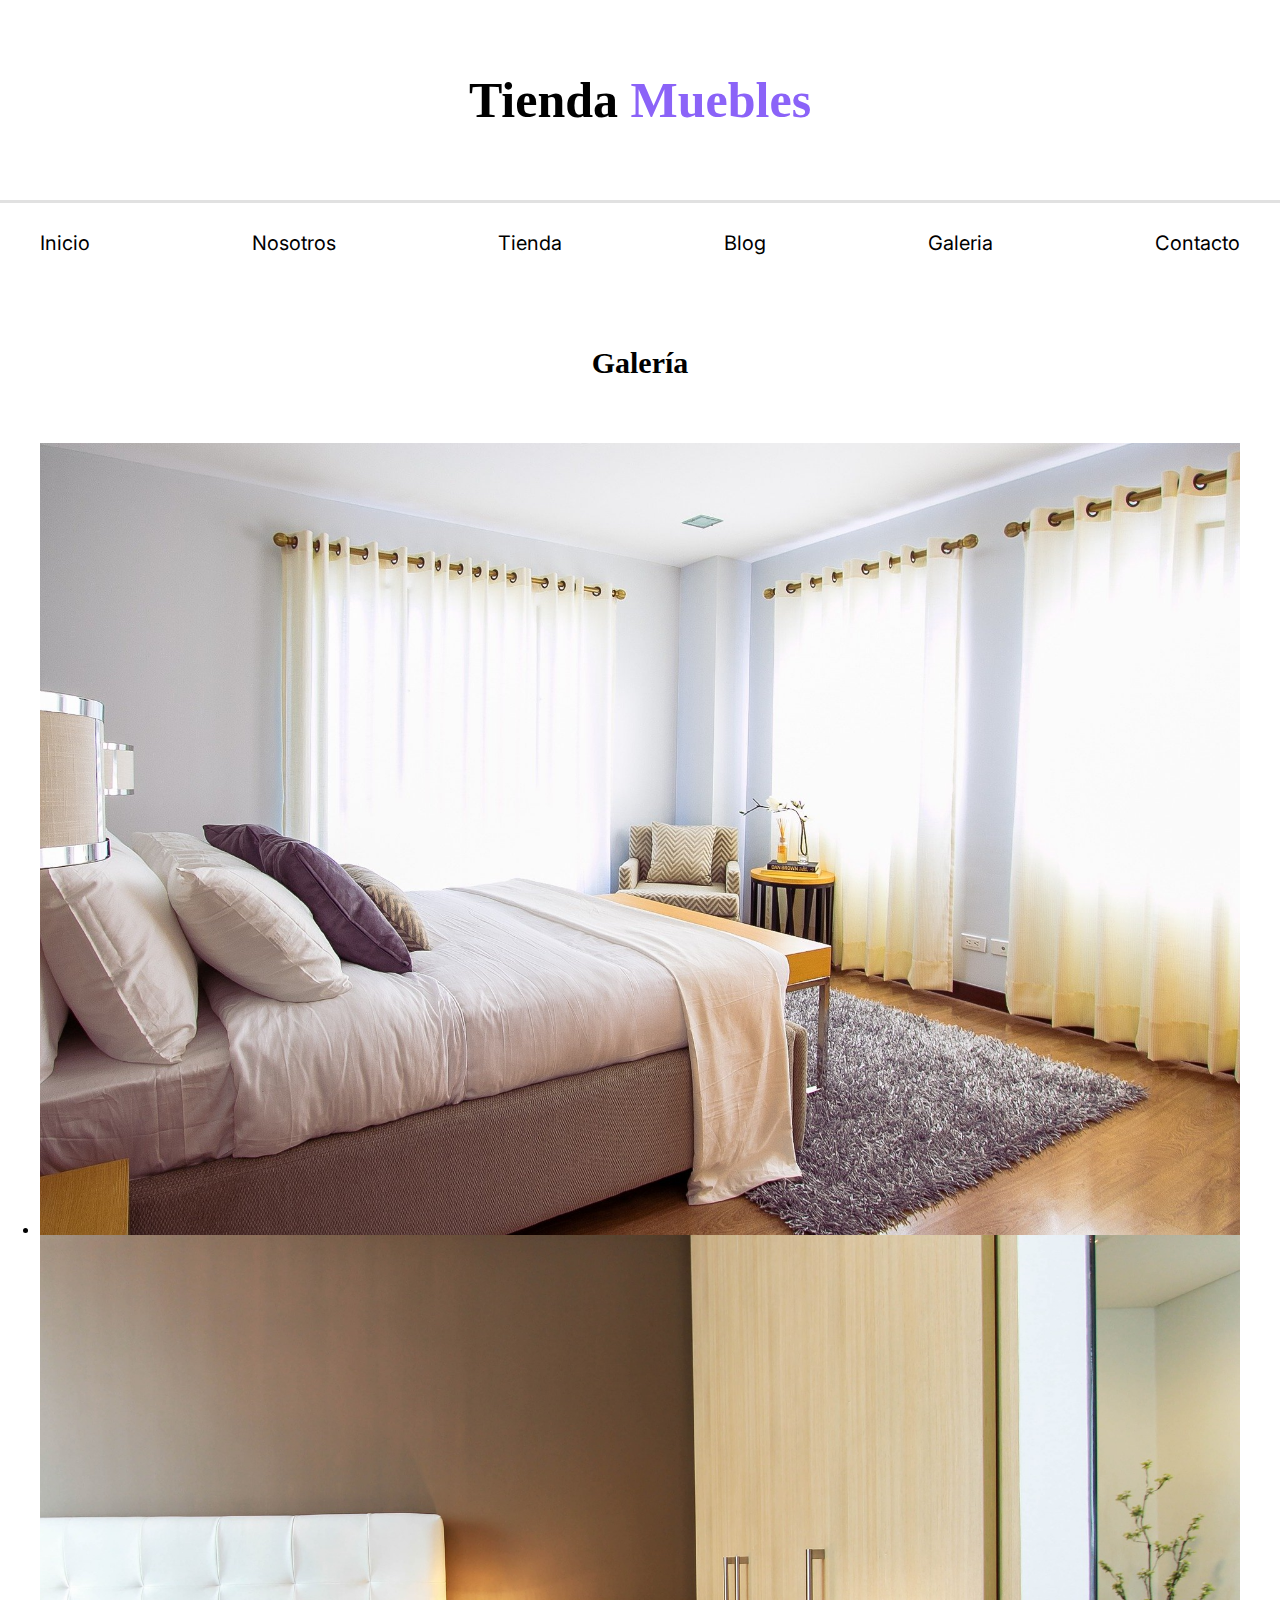
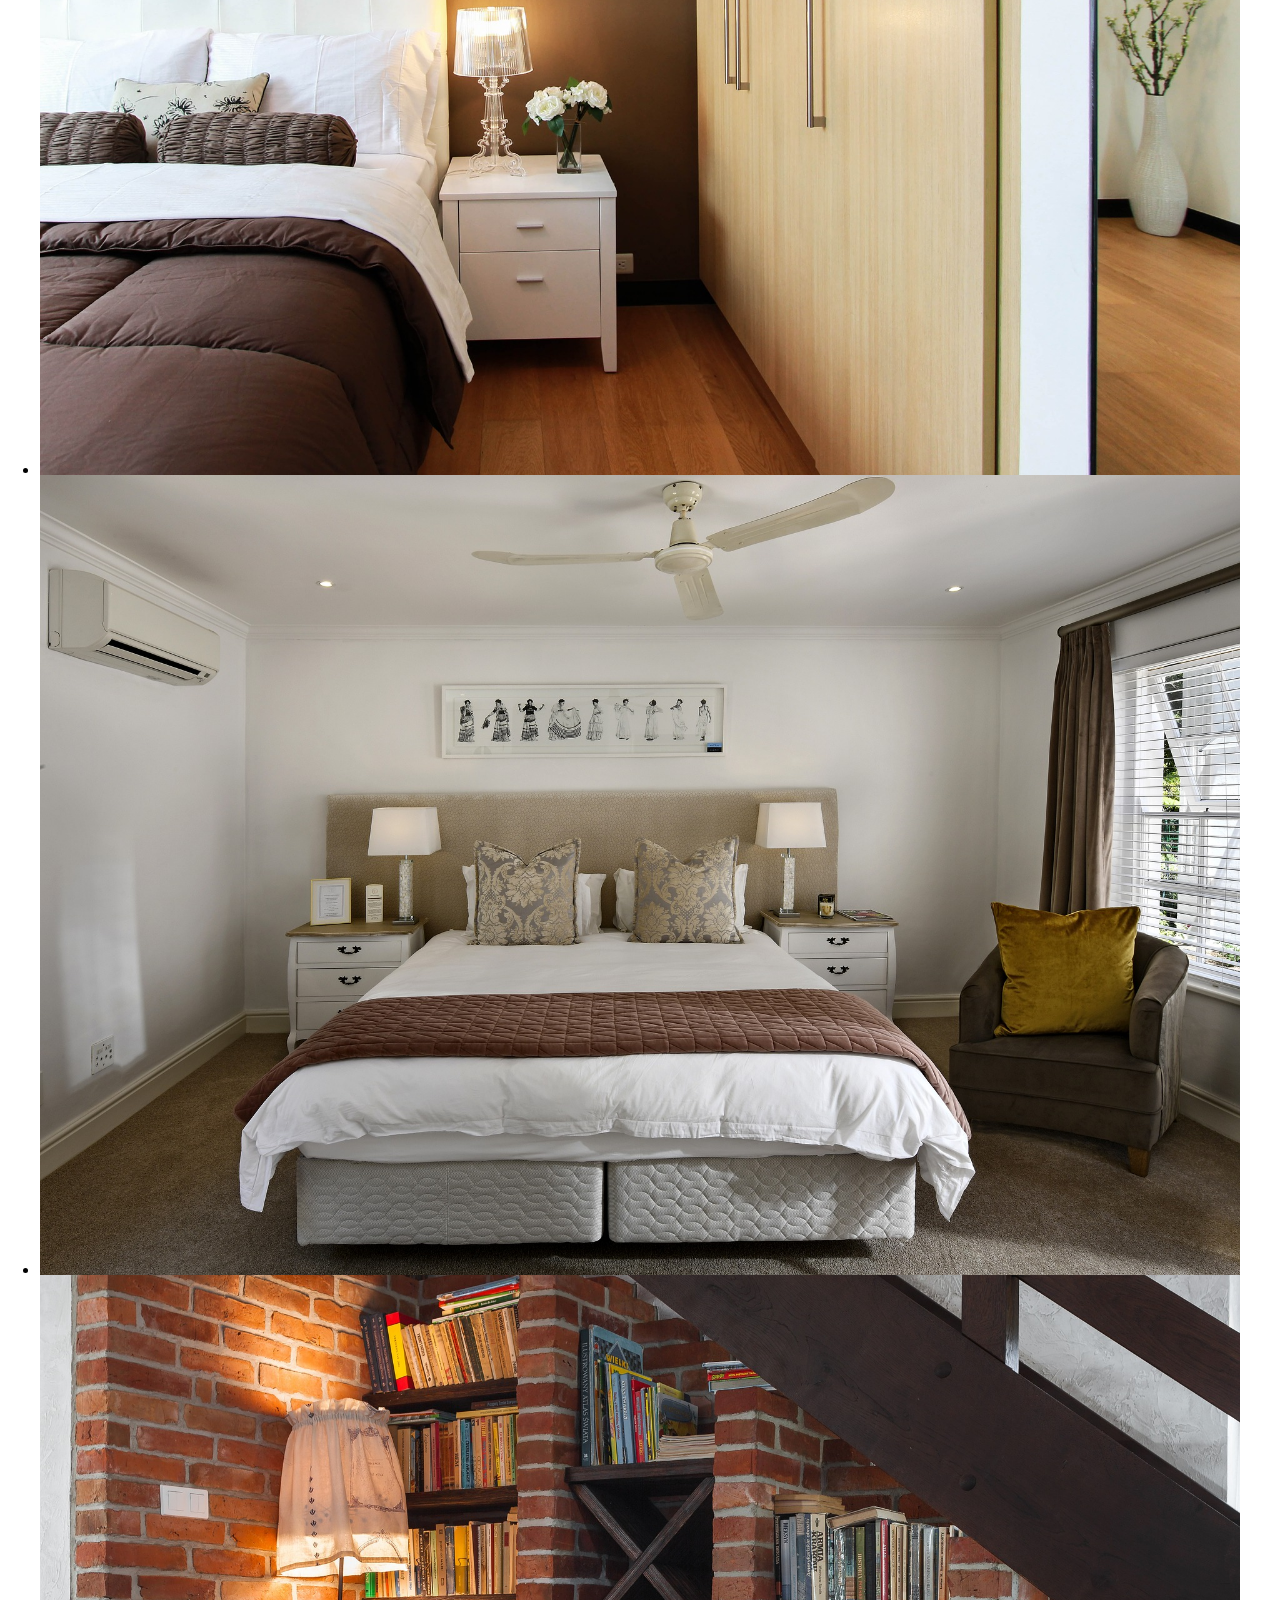
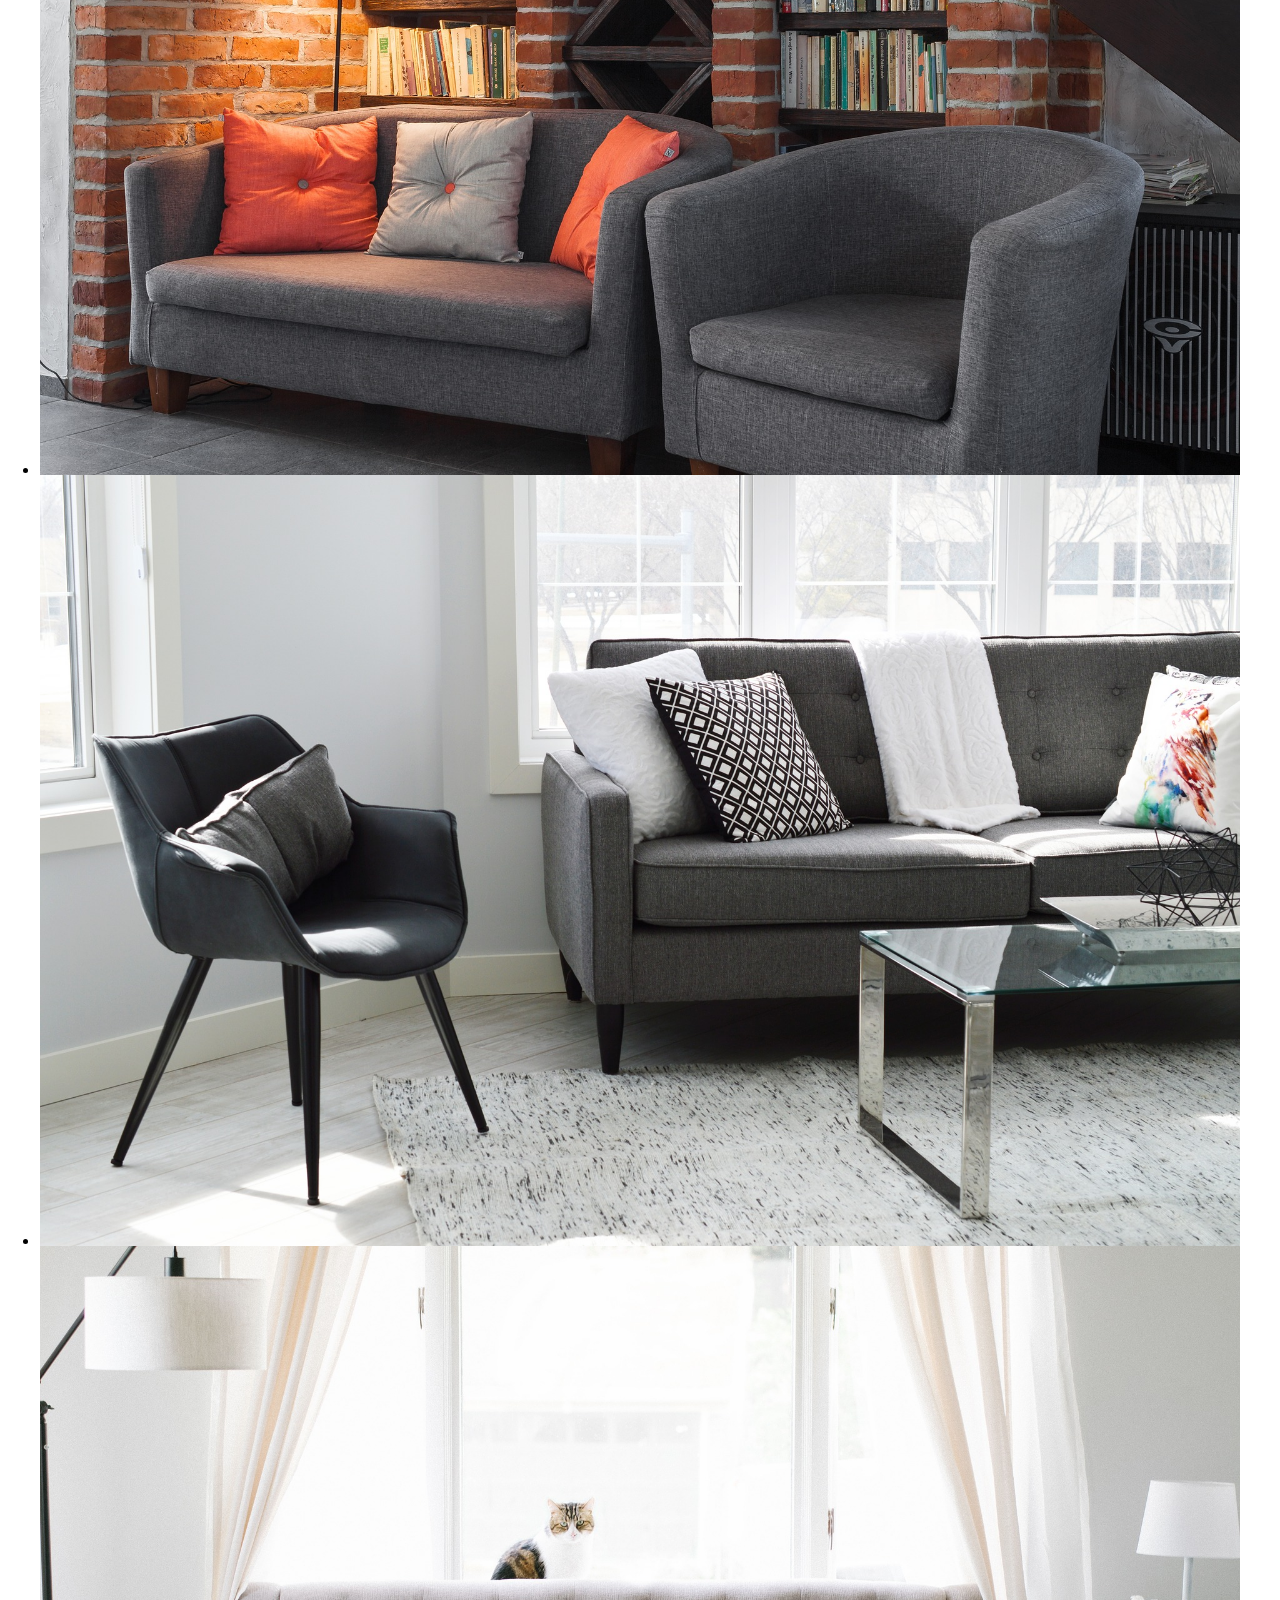
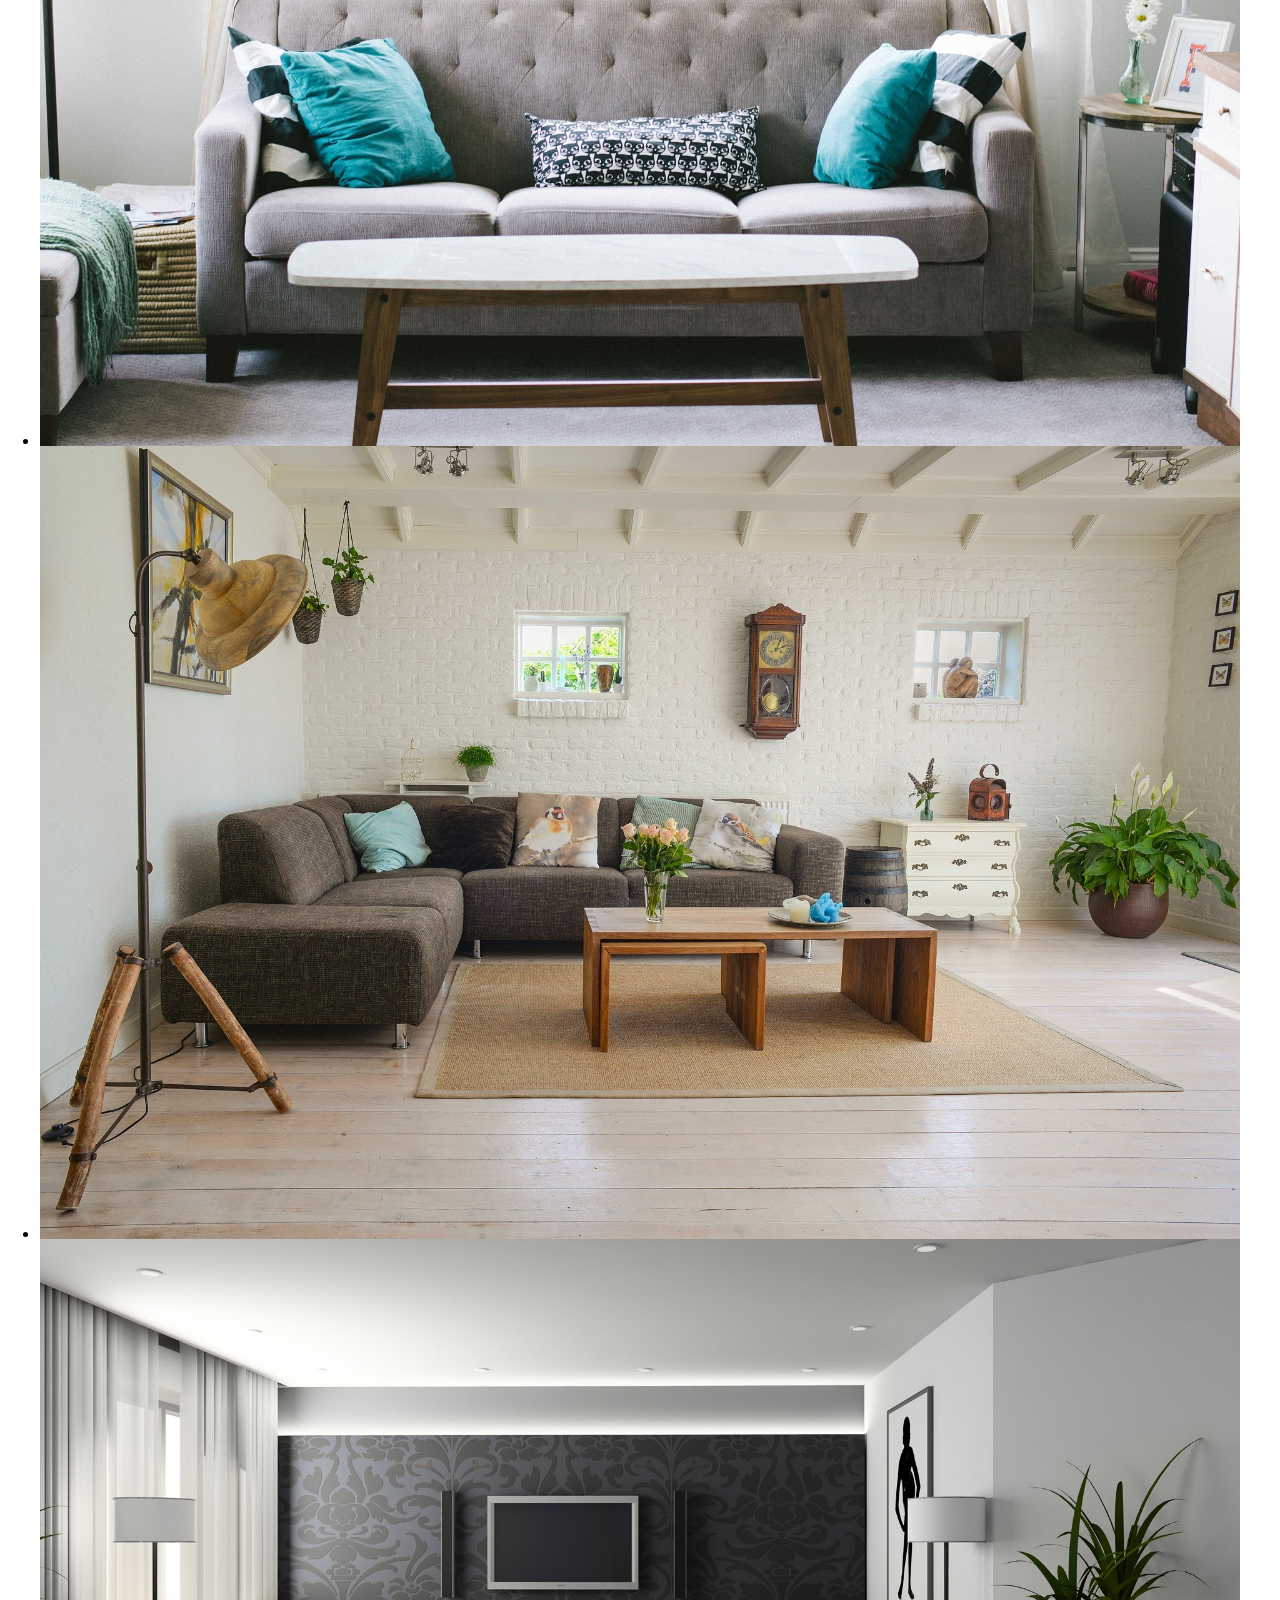
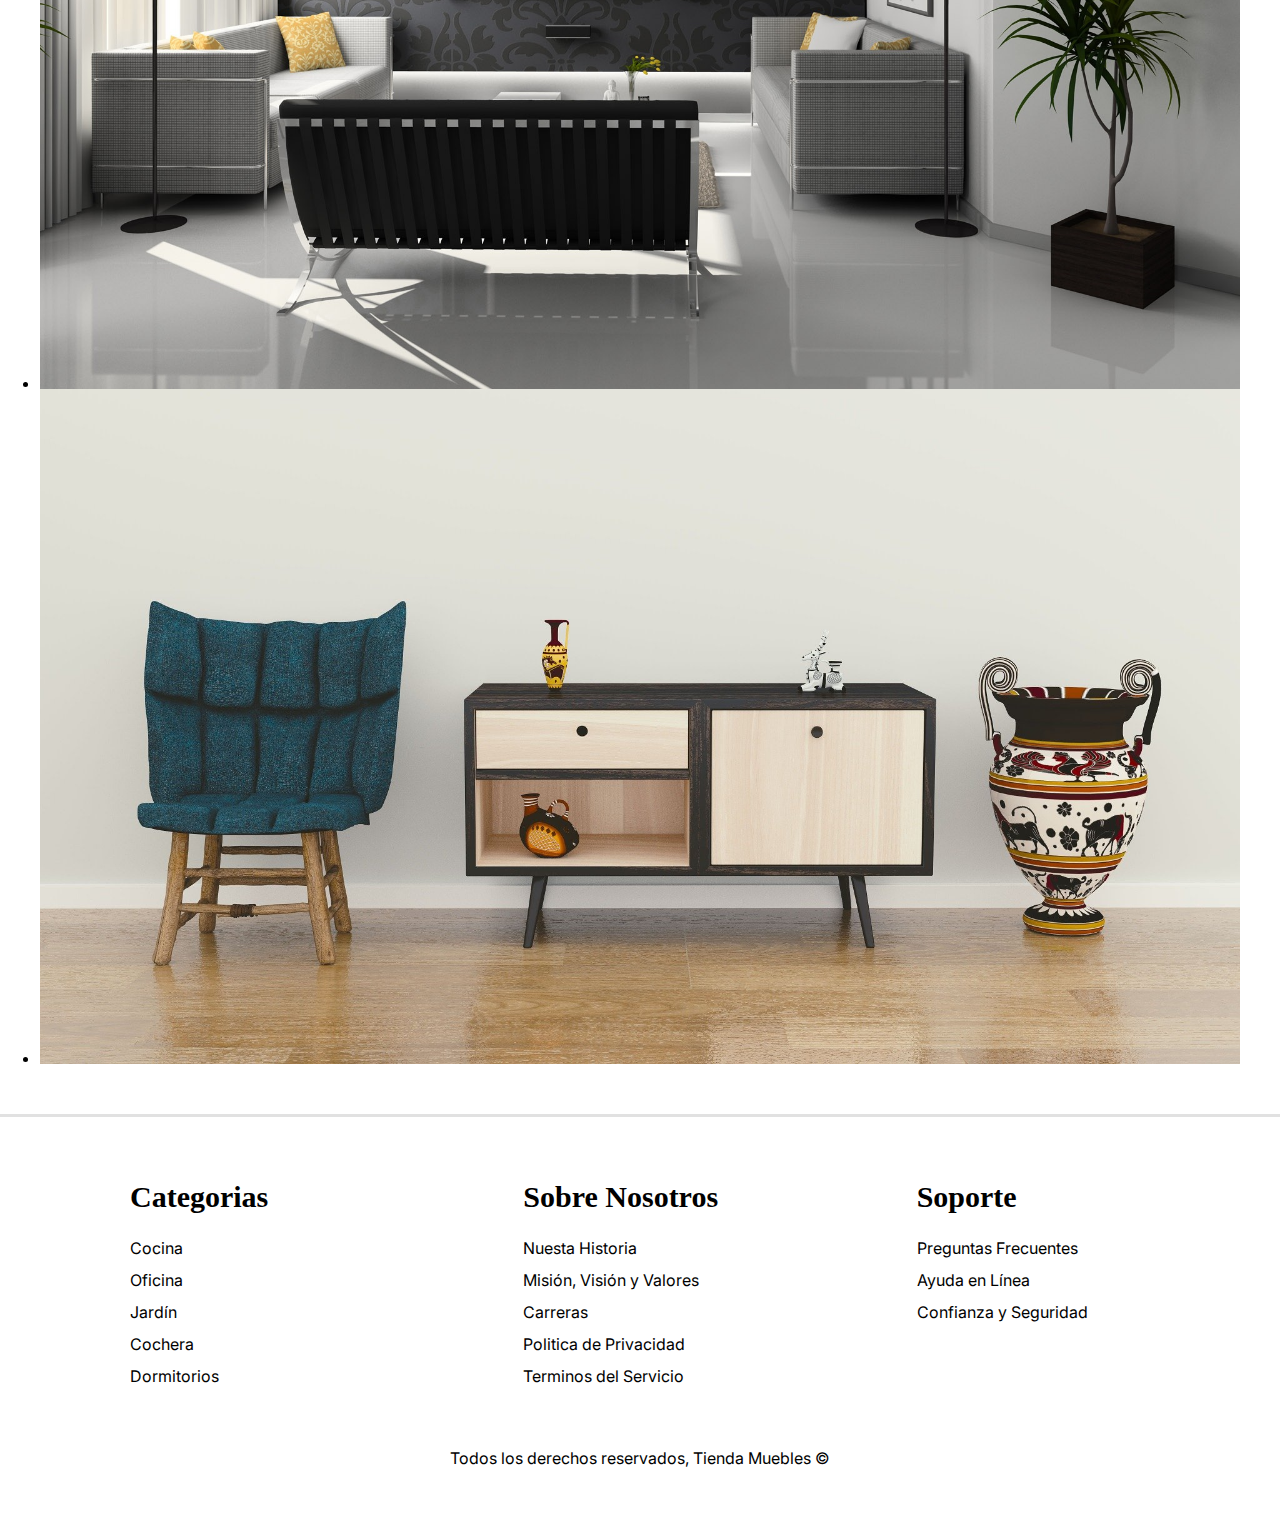
<file: galeria.html>
<!DOCTYPE html>
<html lang="es">
<head>
    <meta charset="UTF-8">
    <meta http-equiv="X-UA-Compatible" content="IE=edge">
    <meta name="viewport" content="width=device-width, initial-scale=1.0">
    <title>Ecommerce - Galeria</title>
    <link rel="stylesheet" href="css/normalize.css">
    <link rel="preconnect" href="https://fonts.googleapis.com">
<link rel="preconnect" href="https://fonts.gstatic.com" crossorigin>
<link href="thttps://fonts.googleapis.com/css2?family=Inter:ital,opsz,wght@0,14..32,100..900;1,14..32,100..900&
family=Raleway:ital,wght@0,100..900;1,100..900&display=swap" rel="stylesheet">
    <link rel="stylesheet" href="css/app.css">

    <style>

    </style>

</head>
<body>
    
    <header>
        <h1 class="nombre-sitio"><a href="index.html">Tienda <span> Muebles</span></a></h1>
    </header>

    <!--navegacion principal → display in-line-->
    <div class="contenedor-nav">
        <nav class="navegacion-principal contenedor"> 
            <a  href="index.html">Inicio</a>
            <a  href="nosotros.html">Nosotros</a>
            <a  href="tienda.html">Tienda</a>
            <a  href="blog.html">Blog</a>
            <a  href="galeria.html">Galeria</a>
            <a  href="contacto.html">Contacto</a>
        </nav>
    </div>


    <main class="contenido-principal contenedor">
        <h2 class="text-center">Galería</h2>

        <u class="galeria">
            <li>
                <a href="img/galeria_01.jpg">
                    <img src="img/galeria_01.jpg" alt="imagen galeria">
                </a>
            </li>

            <li>
                <a href="img/galeria_02.jpg">
                    <img src="img/galeria_02.jpg" alt="imagen galeria">
                </a>
            </li>

            <li>
                <a href="img/galeria_03.jpg">
                    <img src="img/galeria_03.jpg" alt="imagen galeria">
                </a>
            </li>

            <li>
                <a href="img/galeria_04.jpg">
                    <img src="img/galeria_04.jpg" alt="imagen galeria">
                </a>
            </li>

            <li>
                <a href="img/galeria_05.jpg">
                    <img src="img/galeria_05.jpg" alt="imagen galeria">
                </a>
            </li>

            <li>
                <a href="img/galeria_06.jpg">
                    <img src="img/galeria_06.jpg" alt="imagen galeria">
                </a>
            </li>

            <li>
                <a href="img/galeria_07.jpg">
                    <img src="img/galeria_07.jpg" alt="imagen galeria">
                </a>
            </li>

            <li>
                <a href="img/galeria_08.jpg">
                    <img src="img/galeria_08.jpg" alt="imagen galeria">
                </a>
            </li>

            <li>
                <a href="img/galeria_09.jpg">
                    <img src="img/galeria_09.jpg" alt="imagen galeria">
                </a>
            </li>
        </u>

         

    </main>


    <footer class="site-footer">

        <div class="footer-grid contenedor">
             <div>
                <h3>Categorias</h3>
                <nav class="menu-footer">
                    <a href="#">Cocina</a>
                    <a href="#">Oficina</a>
                    <a href="#">Jardín</a>
                    <a href="#">Cochera</a>
                    <a href="#">Dormitorios</a>
                </nav>
            </div>

            <div>
                <h3>Sobre Nosotros</h3> 
                <nav class="menu-footer">
                    <a href="#">Nuesta Historia</a>
                    <a href="#">Misión, Visión y Valores</a>
                    <a href="#">Carreras</a>
                    <a href="#">Politica de Privacidad</a>
                    <a href="#">Terminos del Servicio</a>
                </nav>
            </div>

            <div>
                <h3>Soporte</h3>
                <nav class="menu-footer">
                    <a href="#">Preguntas Frecuentes</a>
                    <a href="#">Ayuda en Línea</a>
                    <a href="#">Confianza y Seguridad</a>
                </nav>
            </div>
            
        </div>
            <p class="copyright">Todos los derechos reservados, Tienda Muebles ©</p>
    </footer>

</body>

</html>
</file>
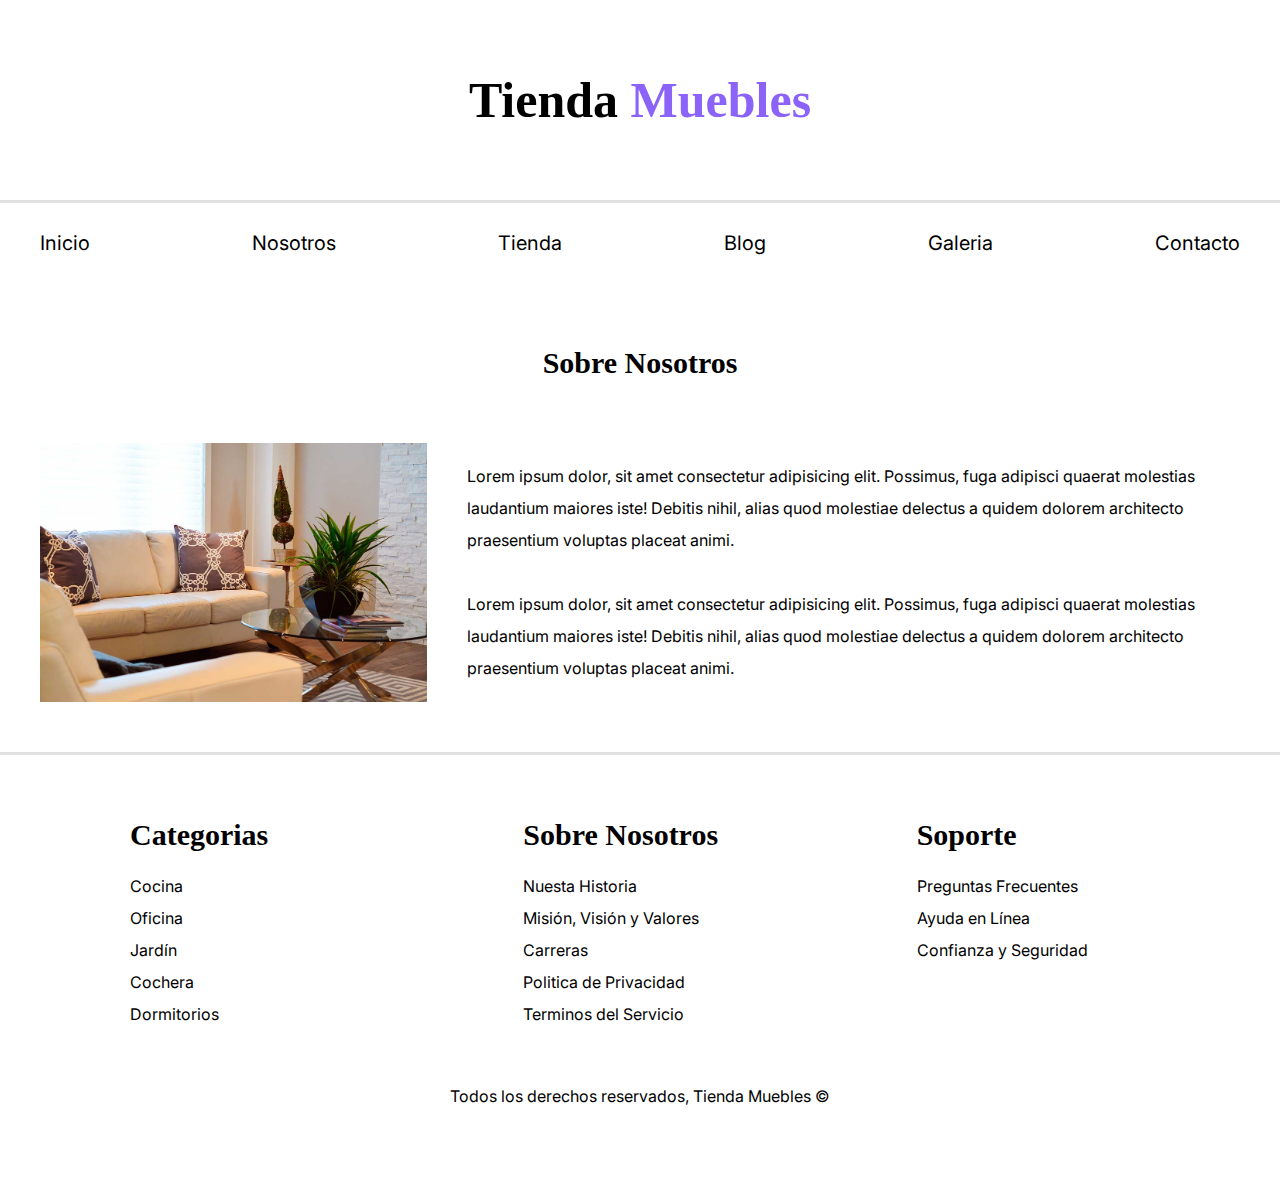
<file: nosotros.html>
<!DOCTYPE html>
<html lang="es">
<head>
    <meta charset="UTF-8">
    <meta http-equiv="X-UA-Compatible" content="IE=edge">
    <meta name="viewport" content="width=device-width, initial-scale=1.0">
    <title>Ecommerce - Nosotros</title>
    <link rel="stylesheet" href="css/normalize.css">
    <link rel="preconnect" href="https://fonts.googleapis.com">
<link rel="preconnect" href="https://fonts.gstatic.com" crossorigin>
<link href="thttps://fonts.googleapis.com/css2?family=Inter:ital,opsz,wght@0,14..32,100..900;1,14..32,100..900&
family=Raleway:ital,wght@0,100..900;1,100..900&display=swap" rel="stylesheet">
    <link rel="stylesheet" href="css/app.css">

    <style>

    </style>

</head>
<body>
    
    <header>
        <h1 class="nombre-sitio"><a href="index.html">Tienda <span> Muebles</span></a></h1>
    </header>

    <!--navegacion principal → display in-line-->
    <div class="contenedor-nav">
        <nav class="navegacion-principal contenedor"> 
            <a  href="index.html">Inicio</a>
            <a  href="nosotros.html">Nosotros</a>
            <a  href="tienda.html">Tienda</a>
            <a  href="blog.html">Blog</a>
            <a  href="galeria.html">Galeria</a>
            <a  href="contacto.html">Contacto</a>
        </nav>
    </div>
  
    
    <main class="contenido-principal contenedor">
        <h2 class="text-center">Sobre Nosotros</h2>

        <div class="contenido-nosotros">
            <div class="imagen-nosotros">
             <img src="img/nosotros.jpg" alt="imagen-nosotros">
            </div>

            <div class="info-nosotros">
             <p>Lorem ipsum dolor, sit amet consectetur adipisicing elit. Possimus, fuga adipisci quaerat
             molestias laudantium maiores iste! Debitis nihil, alias quod molestiae delectus a quidem dolorem
             architecto praesentium voluptas placeat animi.</p>

                <p>Lorem ipsum dolor, sit amet consectetur adipisicing elit. Possimus, fuga adipisci quaerat
             molestias laudantium maiores iste! Debitis nihil, alias quod molestiae delectus a quidem dolorem
             architecto praesentium voluptas placeat animi.</p>

            </div>
        </div>
        
         

    </main>


    <footer class="site-footer">

        <div class="footer-grid contenedor">
             <div>
                <h3>Categorias</h3>
                <nav class="menu-footer">
                    <a href="#">Cocina</a>
                    <a href="#">Oficina</a>
                    <a href="#">Jardín</a>
                    <a href="#">Cochera</a>
                    <a href="#">Dormitorios</a>
                </nav>
            </div>

            <div>
                <h3>Sobre Nosotros</h3> 
                <nav class="menu-footer">
                    <a href="#">Nuesta Historia</a>
                    <a href="#">Misión, Visión y Valores</a>
                    <a href="#">Carreras</a>
                    <a href="#">Politica de Privacidad</a>
                    <a href="#">Terminos del Servicio</a>
                </nav>
            </div>

            <div>
                <h3>Soporte</h3>
                <nav class="menu-footer">
                    <a href="#">Preguntas Frecuentes</a>
                    <a href="#">Ayuda en Línea</a>
                    <a href="#">Confianza y Seguridad</a>
                </nav>
            </div>
            
        </div>
            <p class="copyright">Todos los derechos reservados, Tienda Muebles ©</p>
    </footer>

</body>

</html>
</file>
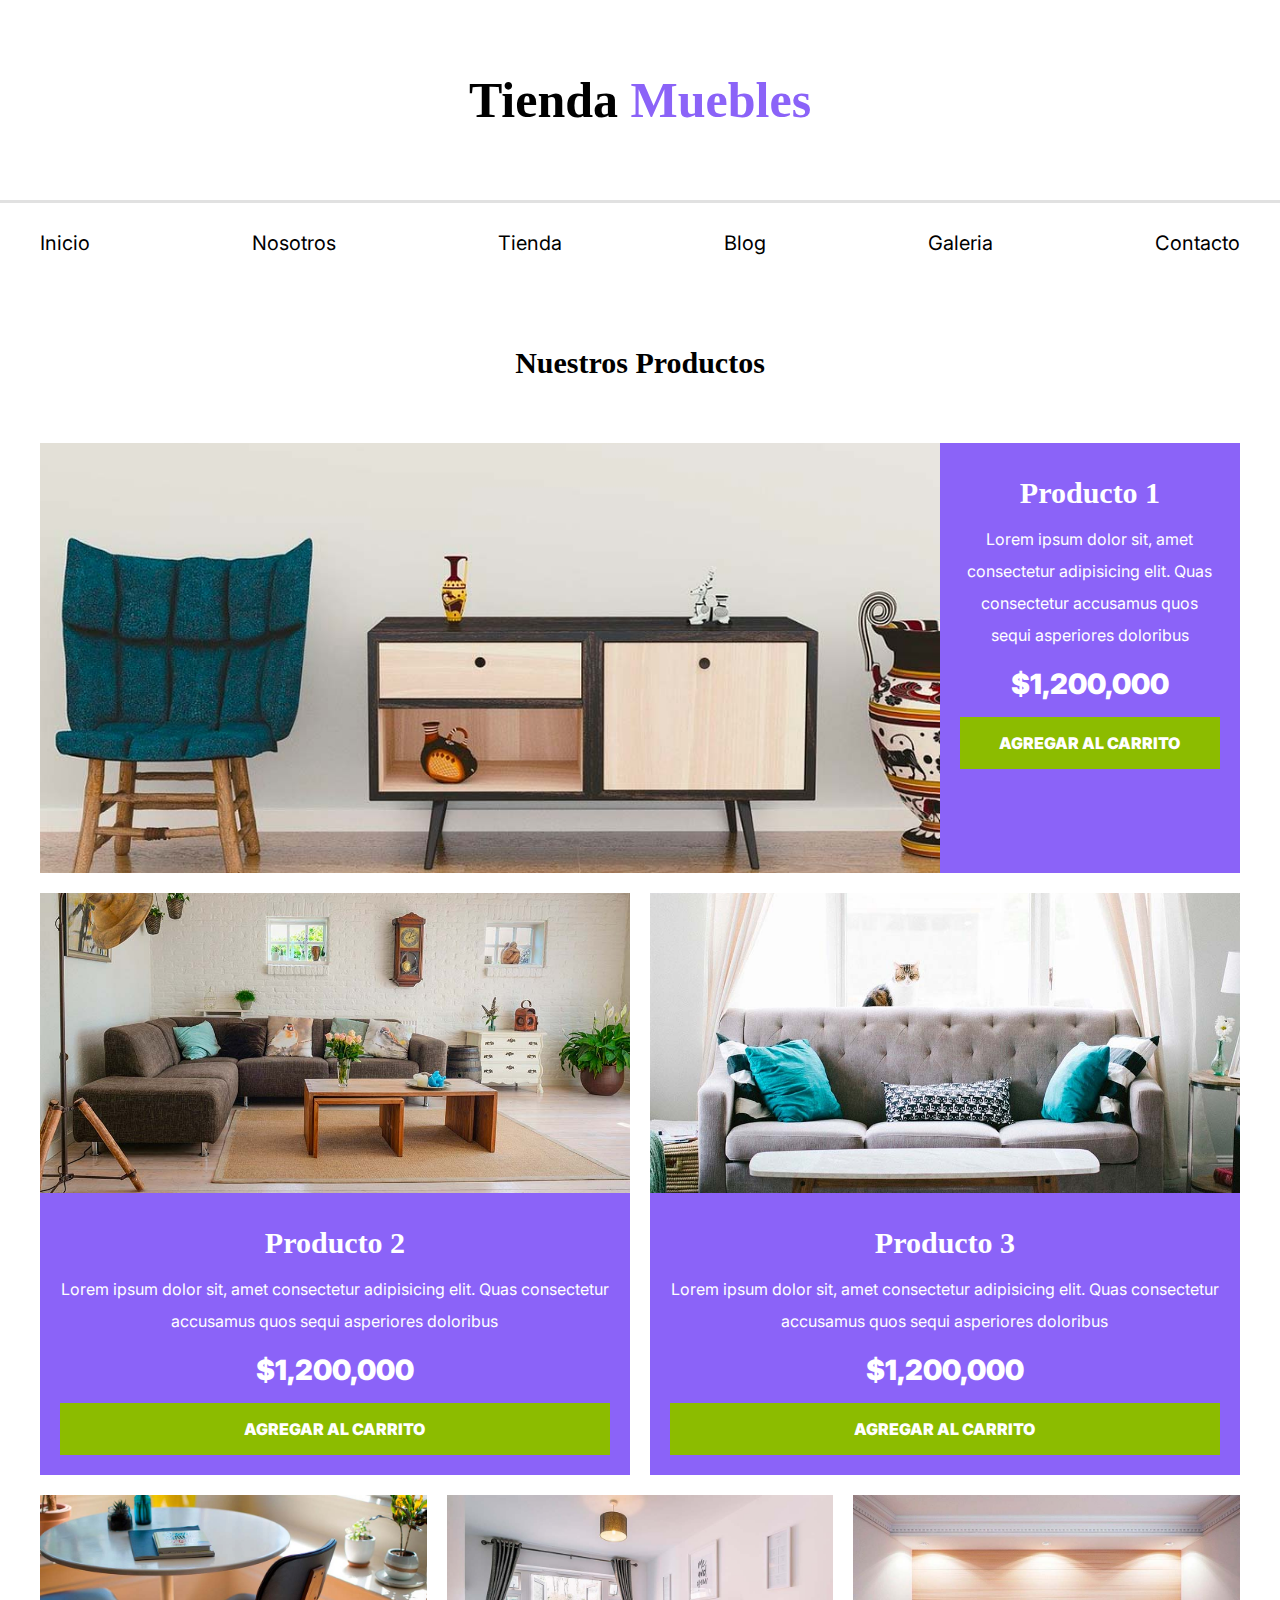
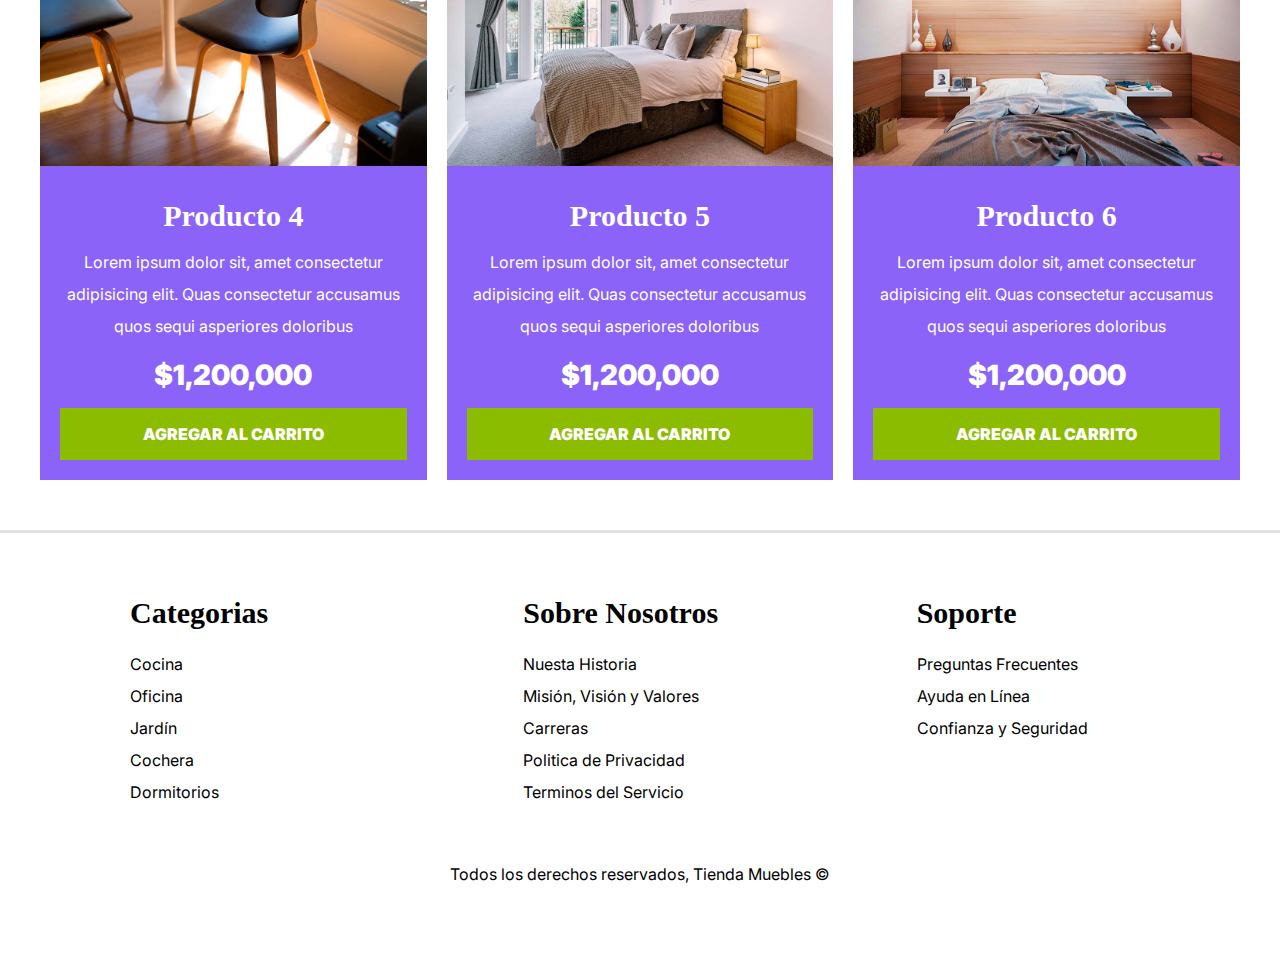
<file: tienda.html>
<!DOCTYPE html>
<html lang="es">
<head>
    <meta charset="UTF-8">
    <meta http-equiv="X-UA-Compatible" content="IE=edge">
    <meta name="viewport" content="width=device-width, initial-scale=1.0">
    <title>Ecommerce - Tienda</title>
    <link rel="stylesheet" href="css/normalize.css">
    <link rel="preconnect" href="https://fonts.googleapis.com">
<link rel="preconnect" href="https://fonts.gstatic.com" crossorigin>
<link href="thttps://fonts.googleapis.com/css2?family=Inter:ital,opsz,wght@0,14..32,100..900;1,14..32,100..900&
family=Raleway:ital,wght@0,100..900;1,100..900&display=swap" rel="stylesheet">
    <link rel="stylesheet" href="css/app.css">

    <style>

    </style>

</head>
<body>
    
    <header>
        <h1 class="nombre-sitio"><a href="index.html">Tienda <span> Muebles</span></a></h1>
    </header>

    <!--navegacion principal → display in-line-->
    <div class="contenedor-nav">
        <nav class="navegacion-principal contenedor"> 
            <a  href="index.html">Inicio</a>
            <a  href="nosotros.html">Nosotros</a>
            <a  href="tienda.html">Tienda</a>
            <a  href="blog.html">Blog</a>
            <a  href="galeria.html">Galeria</a>
            <a  href="contacto.html">Contacto</a>
        </nav>
    </div>

    <main class="contenido-principal contenedor">
        <h2 class="text-center">Nuestros Productos</h2>
          <div class="listado-productos">
                <div class="producto">
                    <img src="/img/producto1.jpg" alt="Imagen Poducto">

                    <div class="texto-producto">
                        <h3>Producto 1</h3>
                        <p>Lorem ipsum dolor sit, amet consectetur adipisicing elit. Quas consectetur accusamus quos 
                        sequi asperiores doloribus </p>
                        <p class="precio"> $1,200,000</p>

                        <a class="boton" href="#">Agregar al Carrito</a>
                    </div> <!--Info del producto 1-->
                </div> <!--Producto-->

                <div class="producto">
                    <img src="/img/producto2.jpg" alt="Imagen Poducto">

                    <div class="texto-producto">
                        <h3>Producto 2</h3>
                        <p>Lorem ipsum dolor sit, amet consectetur adipisicing elit. Quas consectetur accusamus quos 
                        sequi asperiores doloribus </p>
                        <p class="precio"> $1,200,000</p>

                        <a class="boton" href="#">Agregar al Carrito</a>
                    </div> <!--Info del producto 2-->
                </div> <!--Producto-->

                <div class="producto">
                    <img src="/img/producto3.jpg" alt="Imagen Poducto">

                    <div class="texto-producto">
                        <h3>Producto 3</h3>
                        <p>Lorem ipsum dolor sit, amet consectetur adipisicing elit. Quas consectetur accusamus quos 
                        sequi asperiores doloribus </p>
                        <p class="precio"> $1,200,000</p>

                        <a class="boton" href="#">Agregar al Carrito</a>
                    </div> <!--Info del producto 3-->
                </div> <!--Producto-->


                <div class="producto">
                    <img src="/img/producto4.jpg" alt="Imagen Poducto">

                    <div class="texto-producto">
                        <h3>Producto 4</h3>
                        <p>Lorem ipsum dolor sit, amet consectetur adipisicing elit. Quas consectetur accusamus quos 
                        sequi asperiores doloribus </p>
                        <p class="precio"> $1,200,000</p>

                        <a class="boton" href="#">Agregar al Carrito</a>
                    </div> <!--Info del producto 4-->
                </div> <!--Producto-->

                <div class="producto">
                    <img src="/img/producto5.jpg" alt="Imagen Poducto">

                    <div class="texto-producto">
                        <h3>Producto 5</h3>
                        <p>Lorem ipsum dolor sit, amet consectetur adipisicing elit. Quas consectetur accusamus quos 
                        sequi asperiores doloribus </p>
                        <p class="precio"> $1,200,000</p>

                        <a class="boton" href="#">Agregar al Carrito</a>
                    </div> <!--Info del producto 5-->
                </div> <!--Producto-->


                <div class="producto">
                    <img src="/img/producto6.jpg" alt="Imagen Poducto">

                    <div class="texto-producto">
                        <h3>Producto 6</h3>
                        <p>Lorem ipsum dolor sit, amet consectetur adipisicing elit. Quas consectetur accusamus quos 
                        sequi asperiores doloribus </p>
                        <p class="precio"> $1,200,000</p>

                        <a class="boton" href="#">Agregar al Carrito</a>
                    </div> <!--Info del producto 6-->
                </div> <!--Producto-->

            </div> <!--Fin de listado de productos-->
         

    </main>


    <footer class="site-footer">

        <div class="footer-grid contenedor">
             <div>
                <h3>Categorias</h3>
                <nav class="menu-footer">
                    <a href="#">Cocina</a>
                    <a href="#">Oficina</a>
                    <a href="#">Jardín</a>
                    <a href="#">Cochera</a>
                    <a href="#">Dormitorios</a>
                </nav>
            </div>

            <div>
                <h3>Sobre Nosotros</h3> 
                <nav class="menu-footer">
                    <a href="#">Nuesta Historia</a>
                    <a href="#">Misión, Visión y Valores</a>
                    <a href="#">Carreras</a>
                    <a href="#">Politica de Privacidad</a>
                    <a href="#">Terminos del Servicio</a>
                </nav>
            </div>

            <div>
                <h3>Soporte</h3>
                <nav class="menu-footer">
                    <a href="#">Preguntas Frecuentes</a>
                    <a href="#">Ayuda en Línea</a>
                    <a href="#">Confianza y Seguridad</a>
                </nav>
            </div>
            
        </div>
            <p class="copyright">Todos los derechos reservados, Tienda Muebles ©</p>
    </footer>

</body>

</html>
</file>
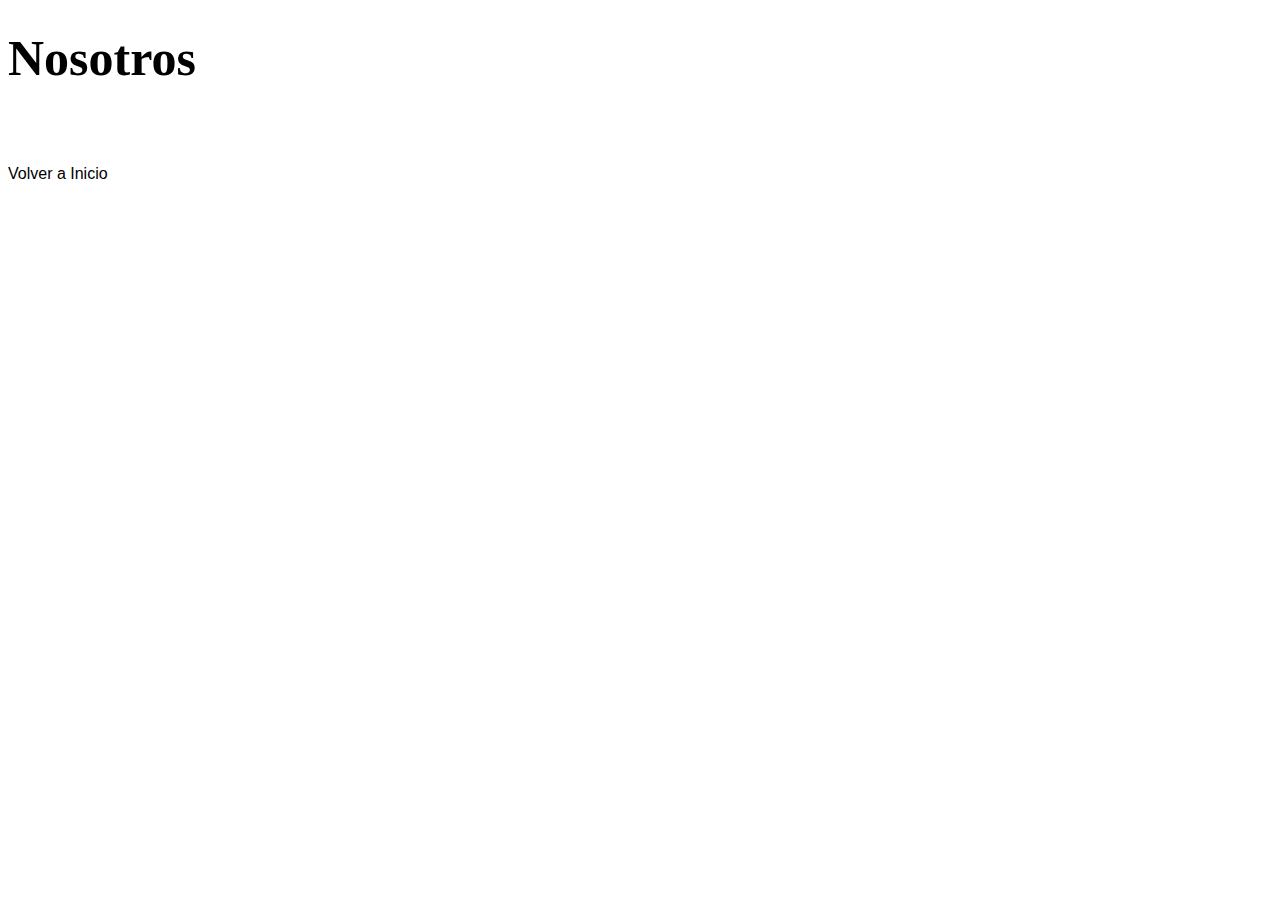
<file: OneDrive - Universidad Nacional Abierta y a Distancia/Desktop/ECOMMERCE/nosotros.html>
<!DOCTYPE html>
<html lang="en">
<head>
    <meta charset="UTF-8">
    <meta name="viewport" content="width=device-width, initial-scale=1.0">
    <title>Nosotros</title>
    <link rel="stylesheet" href="css/app.css">
</head>
<body>

    <h1>Nosotros</h1>

    <a href="index.html">Volver a Inicio</a>

    
</body>
</html>
</file>
<file: css/app.css>
html{
    box-sizing: border-box;
    font-size: 62.5%; /*1 rem = 10 pixeles*/
}

*,*:before, *:after {
        box-sizing: inherit;
}

/*Definimos la fuente del proyecto*/
body{
    font-family: "Inter", sans-serif;
    font-size: 1.6rem;
    line-height: 2; /*interlineado de un texto*/
}

/**Selectores Globales**/

h1, h2, h3 {
    font-family: "Playfair Display SC", serif;
    margin: 0 0 5rem 0;
}

h1{
    font-size: 5rem;
}

h2{
    font-size: 3rem;
}

h3 {
  font-size: 3rem;  
}

a {
    text-decoration:none;
    color: #000;
}

.contenedor{
    max-width: 120rem;
    margin: 0 auto;
}

img{
    max-width: 100%;
    display: block;
}

.boton{
    background-color: #8cbc00;
    display: block;
    color: #fff;
    text-transform:uppercase;
    font-weight: 900;
    padding: 1rem;
    transition: background-color 0.9s ease-out;
}

.boton:hover{
    background-color: #769c02;
}


/*Utilizades*/

.text-center{
    text-align: center;
}

/**Header y navegacion**/

.nombre-sitio{
    margin-top:5rem;
    text-align:center;
}

.nombre-sitio span {
    color:#8B63F8;
    
}

.nombre-sitio span:hover{
    color:#5E27F5; 
    
}

.contenedor-nav{
    border-top: .3rem solid #e1e1e1;
    
}

.navegacion-principal{
    padding: 2rem 0;
    display: flex;
    justify-content: space-between;
    font-size: 2rem;
    transition: background-color 1s ease-out;
}

.navegacion-principal a:hover{
    background-color:#8B63F8; 
    color:#ffffff;
    
    
}

.hero{/**imagen de la navegacion principal*/
    background-image: url(../img/principal.jpg);
    background-repeat: no-repeat;
    background-size: cover;
    background-position: center center;
    height:55rem;
}


/**categorias*/

.categorias{
    padding-top:5rem;
}


.categoria a{
    text-align: center;
    display: block;
    padding: 2rem;
    font-size: 2rem;
    transition: background-color 1s ease-out;
}

.categoria a:hover{
    background-color: #8B63F8;
    color:#ffffff;
    border-bottom-right-radius: 2rem;
}

.listado-categorias{
    display:grid;
    grid-template-columns: repeat(3, 1fr);
    gap:2rem; 
   
}

/**bloque nosotros*/
.sobre-nosotros{ /*funcion para hacer un degradado*/
    /*background-image: linear-gradient(to right, black 50%, red 100%);*/
    background-image: linear-gradient(to right, transparent 50%, #8B63F8 50%, #5E27F5 100% ), url(../img/nosotros.jpg);
    background-position: left center;
    padding: 4rem 0;
    background-repeat: no-repeat;
    background-size: 100%, 80rem;
}

.sobre-nosotros-grid{

    display: flex;
    justify-content: flex-end;

    /*display: grid;
    grid-template-columns: repeat(2,1fr);
    column-gap: 8rem;
    /*no se utiliza padding con los grid, se maneja con los gap*/
    
}

.nosotros-texto{
    flex-basis: 50%;
    padding-left: 10rem;
    color: #fff;
}

/**Listado de productos */

.contenido-principal{
    padding-top: 5rem;
    
    
    
}
/**Seccion nuestros productos**/
.listado-productos{
    display: grid;
    grid-template-columns: repeat(6,  1fr);
    column-gap: 2rem;
    row-gap: 2rem;
}

.producto:nth-child(1){
    grid-column-start: 1;
    grid-column-end: 7;
    display:grid;
    grid-template-columns: 3fr 1fr;
    
}

.producto:nth-child(1) img{
    height: 43rem;
    width: 100%;
    object-fit: cover; /*con object-fit mantenemos nuestra img dentro sin revasar las medidas*/
}

.producto:nth-child(2){
    grid-column-start: 1;
    grid-column-end: 4;
}

.producto:nth-child(2) img,
.producto:nth-child(3) img{
    height: 30rem;
    width: 100%;
    object-fit: cover;
}

.producto:nth-child(3){
    grid-column-start: 4;
    grid-column-end: 7;
}

.producto:nth-child(4){
    grid-column-start: 1;
    grid-column-end: 3;
}
.producto:nth-child(5){
    grid-column-start: 3;
    grid-column-end: 5;
}
.producto:nth-child(6){
    grid-column-start: 5;
    grid-column-end: 7;
}
.producto{
    background-color: #8B63F8;

}

.texto-producto{
    text-align: center;
    color: #fff;
    padding: 2rem;
}

.texto-producto h3{
    margin: 0;
}

.texto-producto p{
    margin: 0 0 .5rem 0;
}

.texto-producto .precio{
    font-size: 2.8rem;
    font-weight: 900;
}

/*Footer*/

.site-footer{
    border-top: 3px solid #e1e1e1;
    margin-top: 5rem;;
    padding: 5rem;

}

.site-footer h3{
    margin-bottom: .5rem;
    padding-left: 8rem;
}

.footer-grid{
    display: grid;
    grid-template-columns:repeat(3, 1fr);

    

}

.menu-footer a{
    display: block;
    padding-left: 8rem;

}

.copyright{
    margin-top: 5rem;
    text-align: center;
}

/*Página nosotros*/

.contenido-nosotros{
    display: grid;
    grid-template-columns: 1fr 2fr;
    grid-template-columns: repeat(auto-fit, minmax (25rem, 1fr));
    column-gap: 4rem;
}

.info-nosotros{
    display: flex;
    flex-direction: column;
    justify-content: center;

}






/*.footer-grid{
    display: flex;
    gap: 4rem;
}

.footer-grid div{
    flex: 1;
}

.footer-grid div.producto:nth-child(2){
    flex:3
}*/


/**/



































/*h1{
    font-size: 20px ;
    color: #000;
}

h1 span{
    color: #037bc0;
}


.navegacion {
    background-color: #e1e1e1;

}

.navegacion a {
    text-transform: uppercase;
}

.enlace {
    text-transform: uppercase;
    font-weight: bold;
    text-decoration: none;
    color: #037bc0;
}

/**DIFERENTES ESTILOS PARA ESCRIBIR CSS 
/** Modulos, BEM, SMACC

→→→ DISPLAY INLINE Y BLOCK ←←←

p{
    background-color:red;
    width: 500px;
    height: 100px;
}

//se agrega el →display: block; para que el enlace se comvierte el parrafo 
→NOTA → a un inlane no se le puede aplicar un width y un height
a{
    background-color:red;
    width: 500px;
    height: 100px;
    display: block;
}
/**Box Model

.sobre-nosotros {
    background-color: red;
    width:200px;
    padding: 25px; 
    box-sizing: border-box;
}
*/
</file>
<file: OneDrive - Universidad Nacional Abierta y a Distancia/Desktop/ECOMMERCE/css/app.css>
html{
    box-sizing: border-box;
    font-size: 62.5%; /*1 rem = 10 pixeles*/
}

*,*:before, *:after {
        box-sizing: inherit;
}

/*Definimos la fuente del proyecto*/
body{
    font-family: "Inter", sans-serif;
    font-size: 1.6rem;
    line-height: 2; /*interlineado de un texto*/
}

/**Selectores Globales**/

h1, h2, h3 {
    font-family: "Playfair Display SC", serif;
    margin: 0 0 5rem 0;
}

h1{
    font-size: 5rem;
}

h2{
    font-size: 3rem;
}

h3 {
  font-size: 3rem;  
}

a {
    text-decoration:none;
    color: #000;
}

.contenedor{
    max-width: 120rem;
    margin: 0 auto;
}

img{
    max-width: 100%;
    display: block;
}

.boton{
    background-color: #8cbc00;
    display: block;
    color: #fff;
    text-transform:uppercase;
    font-weight: 900;
    padding: 1rem;
    transition: background-color 0.9s ease-out;
}

.boton:hover{
    background-color: #769c02;
}


/*Utilizades*/

.text-center{
    text-align: center;
}

/**Header y navegacion**/

.nombre-sitio{
    margin-top:5rem;
    text-align:center;
}

.nombre-sitio span {
    color:#8B63F8;
    
}

.nombre-sitio span:hover{
    color:#5E27F5; 
    
}

.contenedor-nav{
    border-top: .3rem solid #e1e1e1;
    
}

.navegacion-principal{
    padding: 2rem 0;
    display: flex;
    justify-content: space-between;
    font-size: 2rem;
    transition: background-color 1s ease-out;
}

.navegacion-principal a:hover{
    background-color:#8B63F8; 
    color:#ffffff;
    
    
}

.hero{/**imagen de la navegacion principal*/
    background-image: url(../img/principal.jpg);
    background-repeat: no-repeat;
    background-size: cover;
    background-position: center center;
    height:55rem;
}


/**categorias*/

.categorias{
    padding-top:5rem;
}


.categoria a{
    text-align: center;
    display: block;
    padding: 2rem;
    font-size: 2rem;
    transition: background-color 1s ease-out;
}

.categoria a:hover{
    background-color: #8B63F8;
    color:#ffffff;
    border-bottom-right-radius: 2rem;
}

.listado-categorias{
    display:grid;
    grid-template-columns: repeat(3, 1fr);
    gap:2rem; 
   
}

/**bloque nosotros*/
.sobre-nosotros{ /*funcion para hacer un degradado*/
    /*background-image: linear-gradient(to right, black 50%, red 100%);*/
    background-image: linear-gradient(to right, transparent 50%, #8B63F8 50%, #5E27F5 100% ), url(../img/nosotros.jpg);
    background-position: left center;
    padding: 4rem 0;
    background-repeat: no-repeat;
    background-size: 100%, 80rem;
}

.sobre-nosotros-grid{

    display: flex;
    justify-content: flex-end;

    /*display: grid;
    grid-template-columns: repeat(2,1fr);
    column-gap: 8rem;
    /*no se utiliza padding con los grid, se maneja con los gap*/
    
}

.nosotros-texto{
    flex-basis: 50%;
    padding-left: 10rem;
    color: #fff;
}

/**Listado de productos */

.contenido-principal{
    padding-top: 5rem;
    
    
    
}
/**Seccion nuestros productos**/
.listado-productos{
    display: grid;
    grid-template-columns: repeat(6,  1fr);
    column-gap: 2rem;
    row-gap: 2rem;
}

.producto:nth-child(1){
    grid-column-start: 1;
    grid-column-end: 7;
    display:grid;
    grid-template-columns: 3fr 1fr;
    
}

.producto:nth-child(1) img{
    height: 43rem;
    width: 100%;
    object-fit: cover; /*con object-fit mantenemos nuestra img dentro sin revasar las medidas*/
}

.producto:nth-child(2){
    grid-column-start: 1;
    grid-column-end: 4;
}

.producto:nth-child(2) img,
.producto:nth-child(3) img{
    height: 30rem;
    width: 100%;
    object-fit: cover;
}

.producto:nth-child(3){
    grid-column-start: 4;
    grid-column-end: 7;
}

.producto:nth-child(4){
    grid-column-start: 1;
    grid-column-end: 3;
}
.producto:nth-child(5){
    grid-column-start: 3;
    grid-column-end: 5;
}
.producto:nth-child(6){
    grid-column-start: 5;
    grid-column-end: 7;
}
.producto{
    background-color: #8B63F8;

}

.texto-producto{
    text-align: center;
    color: #fff;
    padding: 2rem;
}

.texto-producto h3{
    margin: 0;
}

.texto-producto p{
    margin: 0 0 .5rem 0;
}

.texto-producto .precio{
    font-size: 2.8rem;
    font-weight: 900;
}

/*Footer*/

.site-footer{
    border-top: 3px solid #e1e1e1;
    margin-top: 5rem;;
    padding: 5rem;

}

.site-footer h3{
    margin-bottom: .5rem;
    padding-left: 8rem;
}

.footer-grid{
    display: grid;
    grid-template-columns:repeat(3, 1fr);

    

}

.menu-footer a{
    display: block;
    padding-left: 8rem;

}

.copyright{
    margin-top: 5rem;
    text-align: center;
}






/*.footer-grid{
    display: flex;
    gap: 4rem;
}

.footer-grid div{
    flex: 1;
}

.footer-grid div.producto:nth-child(2){
    flex:3
}*/


/**/



































/*h1{
    font-size: 20px ;
    color: #000;
}

h1 span{
    color: #037bc0;
}


.navegacion {
    background-color: #e1e1e1;

}

.navegacion a {
    text-transform: uppercase;
}

.enlace {
    text-transform: uppercase;
    font-weight: bold;
    text-decoration: none;
    color: #037bc0;
}

/**DIFERENTES ESTILOS PARA ESCRIBIR CSS 
/** Modulos, BEM, SMACC

→→→ DISPLAY INLINE Y BLOCK ←←←

p{
    background-color:red;
    width: 500px;
    height: 100px;
}

//se agrega el →display: block; para que el enlace se comvierte el parrafo 
→NOTA → a un inlane no se le puede aplicar un width y un height
a{
    background-color:red;
    width: 500px;
    height: 100px;
    display: block;
}
/**Box Model

.sobre-nosotros {
    background-color: red;
    width:200px;
    padding: 25px; 
    box-sizing: border-box;
}
*/
</file>
